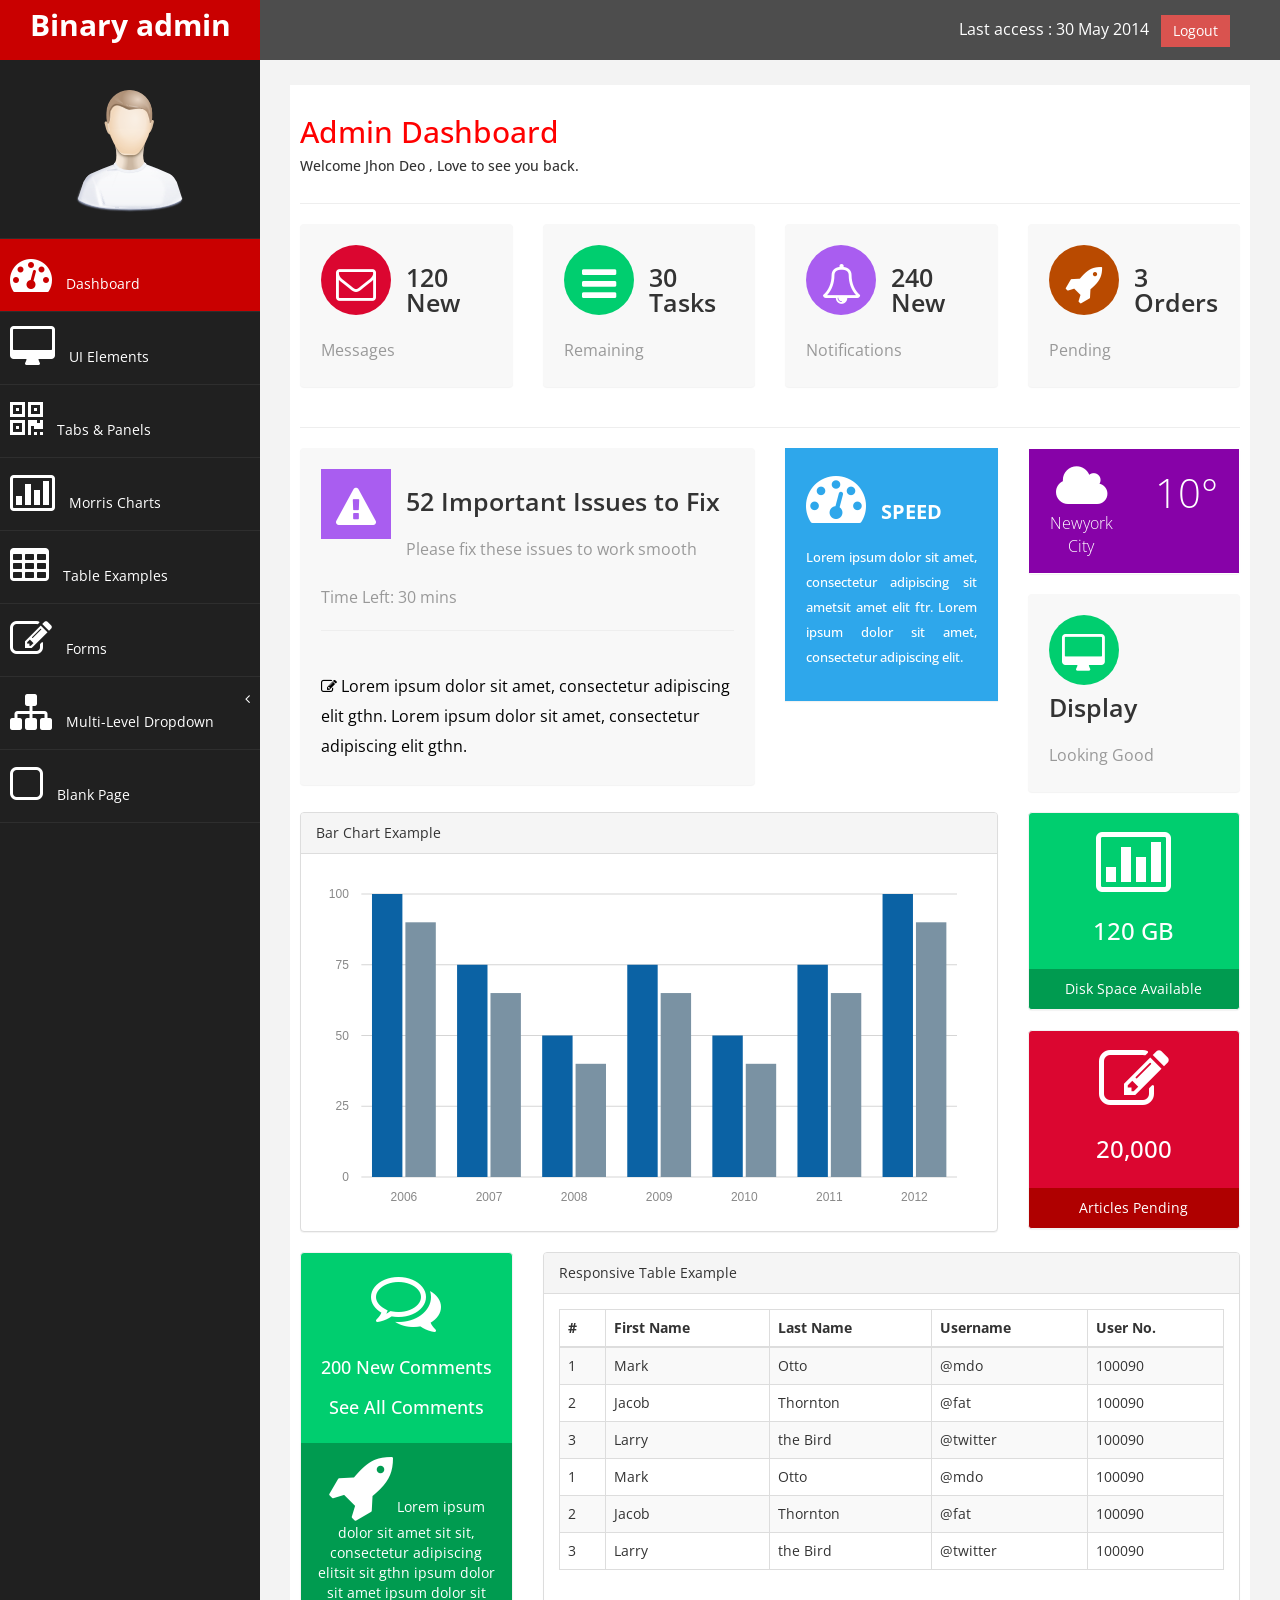
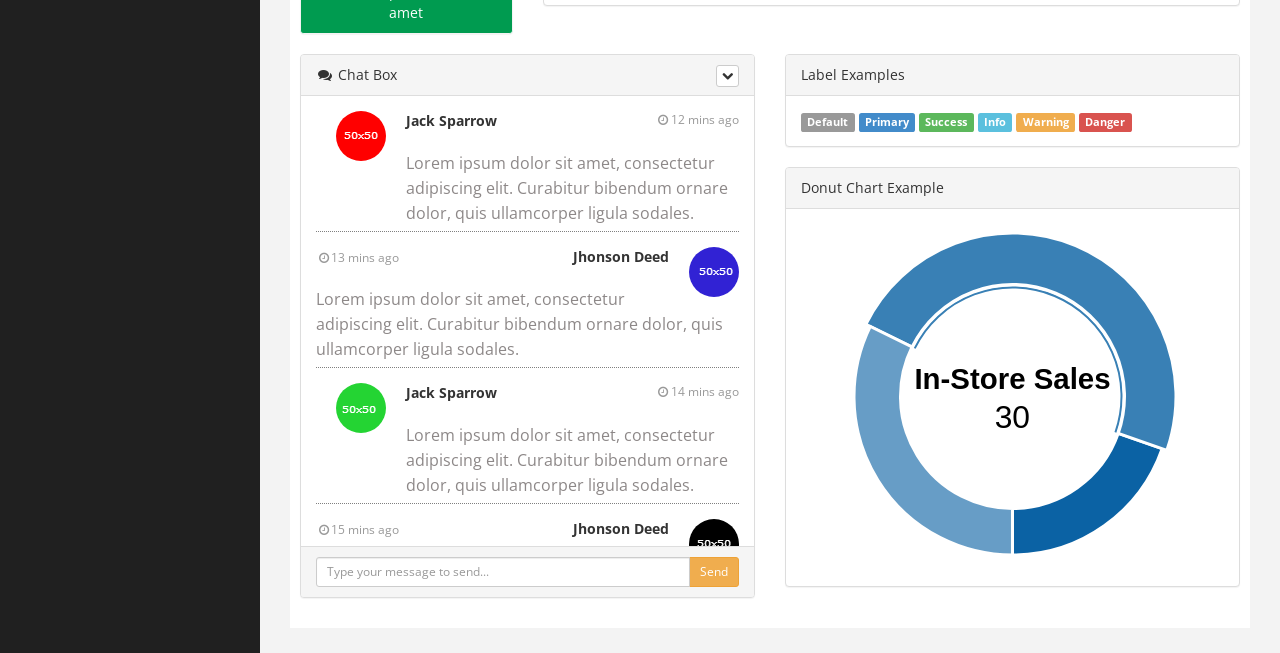
<file: ControleFinanceiroEAD/templante/index.html>
﻿<!DOCTYPE html>
<html xmlns="http://www.w3.org/1999/xhtml">
    <head>
        <meta charset="utf-8" />
        <meta name="viewport" content="width=device-width, initial-scale=1.0" />
        <title>Free Bootstrap Admin Template : Binary Admin</title>
        <!-- BOOTSTRAP STYLES-->
        <link href="assets/css/bootstrap.css" rel="stylesheet" />
        <!-- FONTAWESOME STYLES-->
        <link href="assets/css/font-awesome.css" rel="stylesheet" />
        <!-- MORRIS CHART STYLES-->
        <link href="assets/js/morris/morris-0.4.3.min.css" rel="stylesheet" />
        <!-- CUSTOM STYLES-->
        <link href="assets/css/custom.css" rel="stylesheet" />
        <!-- GOOGLE FONTS-->
        <link href='http://fonts.googleapis.com/css?family=Open+Sans' rel='stylesheet' type='text/css' />
    </head>
    <body>
        <div id="wrapper">
            <nav class="navbar navbar-default navbar-cls-top " role="navigation" style="margin-bottom: 0">
                <div class="navbar-header">
                    <button type="button" class="navbar-toggle" data-toggle="collapse" data-target=".sidebar-collapse">
                        <span class="sr-only">Toggle navigation</span>
                        <span class="icon-bar"></span>
                        <span class="icon-bar"></span>
                        <span class="icon-bar"></span>
                    </button>
                    <a class="navbar-brand" href="index.html">Binary admin</a> 
                </div>
                <div style="color: white;
                     padding: 15px 50px 5px 50px;
                     float: right;
                     font-size: 16px;"> Last access : 30 May 2014 &nbsp; <a href="#" class="btn btn-danger square-btn-adjust">Logout</a> </div>
            </nav>   
            <!-- /. NAV TOP  -->
            <nav class="navbar-default navbar-side" role="navigation">
                <div class="sidebar-collapse">
                    <ul class="nav" id="main-menu">
                        <li class="text-center">
                            <img src="assets/img/find_user.png" class="user-image img-responsive"/>
                        </li>


                        <li>
                            <a class="active-menu"  href="index.html"><i class="fa fa-dashboard fa-3x"></i> Dashboard</a>
                        </li>
                        <li>
                            <a  href="ui.html"><i class="fa fa-desktop fa-3x"></i> UI Elements</a>
                        </li>
                        <li>
                            <a  href="tab-panel.html"><i class="fa fa-qrcode fa-3x"></i> Tabs & Panels</a>
                        </li>
                        <li  >
                            <a   href="chart.html"><i class="fa fa-bar-chart-o fa-3x"></i> Morris Charts</a>
                        </li>	
                        <li  >
                            <a  href="table.html"><i class="fa fa-table fa-3x"></i> Table Examples</a>
                        </li>
                        <li  >
                            <a  href="form.html"><i class="fa fa-edit fa-3x"></i> Forms </a>
                        </li>				


                        <li>
                            <a href="#"><i class="fa fa-sitemap fa-3x"></i> Multi-Level Dropdown<span class="fa arrow"></span></a>
                            <ul class="nav nav-second-level">
                                <li>
                                    <a href="#">Second Level Link</a>
                                </li>
                                <li>
                                    <a href="#">Second Level Link</a>
                                </li>
                                <li>
                                    <a href="#">Second Level Link<span class="fa arrow"></span></a>
                                    <ul class="nav nav-third-level">
                                        <li>
                                            <a href="#">Third Level Link</a>
                                        </li>
                                        <li>
                                            <a href="#">Third Level Link</a>
                                        </li>
                                        <li>
                                            <a href="#">Third Level Link</a>
                                        </li>

                                    </ul>

                                </li>
                            </ul>
                        </li>  
                        <li  >
                            <a  href="blank.html"><i class="fa fa-square-o fa-3x"></i> Blank Page</a>
                        </li>	
                    </ul>

                </div>

            </nav>  
            <!-- /. NAV SIDE  -->
            <div id="page-wrapper" >
                <div id="page-inner">
                    <div class="row">
                        <div class="col-md-12">
                            <h2>Admin Dashboard</h2>   
                            <h5>Welcome Jhon Deo , Love to see you back. </h5>
                        </div>
                    </div>              
                    <!-- /. ROW  -->
                    <hr />
                    <div class="row">
                        <div class="col-md-3 col-sm-6 col-xs-6">           
                            <div class="panel panel-back noti-box">
                                <span class="icon-box bg-color-red set-icon">
                                    <i class="fa fa-envelope-o"></i>
                                </span>
                                <div class="text-box" >
                                    <p class="main-text">120 New</p>
                                    <p class="text-muted">Messages</p>
                                </div>
                            </div>
                        </div>
                        <div class="col-md-3 col-sm-6 col-xs-6">           
                            <div class="panel panel-back noti-box">
                                <span class="icon-box bg-color-green set-icon">
                                    <i class="fa fa-bars"></i>
                                </span>
                                <div class="text-box" >
                                    <p class="main-text">30 Tasks</p>
                                    <p class="text-muted">Remaining</p>
                                </div>
                            </div>
                        </div>
                        <div class="col-md-3 col-sm-6 col-xs-6">           
                            <div class="panel panel-back noti-box">
                                <span class="icon-box bg-color-blue set-icon">
                                    <i class="fa fa-bell-o"></i>
                                </span>
                                <div class="text-box" >
                                    <p class="main-text">240 New</p>
                                    <p class="text-muted">Notifications</p>
                                </div>
                            </div>
                        </div>
                        <div class="col-md-3 col-sm-6 col-xs-6">           
                            <div class="panel panel-back noti-box">
                                <span class="icon-box bg-color-brown set-icon">
                                    <i class="fa fa-rocket"></i>
                                </span>
                                <div class="text-box" >
                                    <p class="main-text">3 Orders</p>
                                    <p class="text-muted">Pending</p>
                                </div>
                            </div>
                        </div>
                    </div>
                    <!-- /. ROW  -->
                    <hr />                
                    <div class="row">
                        <div class="col-md-6 col-sm-12 col-xs-12">           
                            <div class="panel panel-back noti-box">
                                <span class="icon-box bg-color-blue">
                                    <i class="fa fa-warning"></i>
                                </span>
                                <div class="text-box" >
                                    <p class="main-text">52 Important Issues to Fix </p>
                                    <p class="text-muted">Please fix these issues to work smooth</p>
                                    <p class="text-muted">Time Left: 30 mins</p>
                                    <hr />
                                    <p class="text-muted">
                                        <span class="text-muted color-bottom-txt"><i class="fa fa-edit"></i>
                                            Lorem ipsum dolor sit amet, consectetur adipiscing elit gthn. 
                                            Lorem ipsum dolor sit amet, consectetur adipiscing elit gthn. 
                                        </span>
                                    </p>
                                </div>
                            </div>
                        </div>


                        <div class="col-md-3 col-sm-12 col-xs-12">
                            <div class="panel back-dash">
                                <i class="fa fa-dashboard fa-3x"></i><strong> &nbsp; SPEED</strong>
                                <p class="text-muted">Lorem ipsum dolor sit amet, consectetur adipiscing sit ametsit amet elit ftr. Lorem ipsum dolor sit amet, consectetur adipiscing elit. </p>
                            </div>

                        </div>
                        <div class="col-md-3 col-sm-12 col-xs-12 ">
                            <div class="panel ">
                                <div class="main-temp-back">
                                    <div class="panel-body">
                                        <div class="row">
                                            <div class="col-xs-6"> <i class="fa fa-cloud fa-3x"></i> Newyork City </div>
                                            <div class="col-xs-6">
                                                <div class="text-temp"> 10° </div>
                                            </div>
                                        </div>
                                    </div>
                                </div>

                            </div>
                            <div class="panel panel-back noti-box">
                                <span class="icon-box bg-color-green set-icon">
                                    <i class="fa fa-desktop"></i>
                                </span>
                                <div class="text-box" >
                                    <p class="main-text">Display</p>
                                    <p class="text-muted">Looking Good</p>
                                </div>
                            </div>

                        </div>

                    </div>
                    <!-- /. ROW  -->
                    <div class="row"> 


                        <div class="col-md-9 col-sm-12 col-xs-12">                     
                            <div class="panel panel-default">
                                <div class="panel-heading">
                                    Bar Chart Example
                                </div>
                                <div class="panel-body">
                                    <div id="morris-bar-chart"></div>
                                </div>
                            </div>            
                        </div>
                        <div class="col-md-3 col-sm-12 col-xs-12">                       
                            <div class="panel panel-primary text-center no-boder bg-color-green">
                                <div class="panel-body">
                                    <i class="fa fa-bar-chart-o fa-5x"></i>
                                    <h3>120 GB </h3>
                                </div>
                                <div class="panel-footer back-footer-green">
                                    Disk Space Available

                                </div>
                            </div>
                            <div class="panel panel-primary text-center no-boder bg-color-red">
                                <div class="panel-body">
                                    <i class="fa fa-edit fa-5x"></i>
                                    <h3>20,000 </h3>
                                </div>
                                <div class="panel-footer back-footer-red">
                                    Articles Pending

                                </div>
                            </div>                         
                        </div>

                    </div>
                    <!-- /. ROW  -->
                    <div class="row" >
                        <div class="col-md-3 col-sm-12 col-xs-12">
                            <div class="panel panel-primary text-center no-boder bg-color-green">
                                <div class="panel-body">
                                    <i class="fa fa-comments-o fa-5x"></i>
                                    <h4>200 New Comments </h4>
                                    <h4>See All Comments  </h4>
                                </div>
                                <div class="panel-footer back-footer-green">
                                    <i class="fa fa-rocket fa-5x"></i>
                                    Lorem ipsum dolor sit amet sit sit, consectetur adipiscing elitsit sit gthn ipsum dolor sit amet ipsum dolor sit amet

                                </div>
                            </div>
                        </div>
                        <div class="col-md-9 col-sm-12 col-xs-12">

                            <div class="panel panel-default">
                                <div class="panel-heading">
                                    Responsive Table Example
                                </div>
                                <div class="panel-body">
                                    <div class="table-responsive">
                                        <table class="table table-striped table-bordered table-hover">
                                            <thead>
                                                <tr>
                                                    <th>#</th>
                                                    <th>First Name</th>
                                                    <th>Last Name</th>
                                                    <th>Username</th>
                                                    <th>User No.</th>
                                                </tr>
                                            </thead>
                                            <tbody>
                                                <tr>
                                                    <td>1</td>
                                                    <td>Mark</td>
                                                    <td>Otto</td>
                                                    <td>@mdo</td>
                                                    <td>100090</td>
                                                </tr>
                                                <tr>
                                                    <td>2</td>
                                                    <td>Jacob</td>
                                                    <td>Thornton</td>
                                                    <td>@fat</td>
                                                    <td>100090</td>
                                                </tr>
                                                <tr>
                                                    <td>3</td>
                                                    <td>Larry</td>
                                                    <td>the Bird</td>
                                                    <td>@twitter</td>
                                                    <td>100090</td>
                                                </tr>
                                                <tr>
                                                    <td>1</td>
                                                    <td>Mark</td>
                                                    <td>Otto</td>
                                                    <td>@mdo</td>
                                                    <td>100090</td>
                                                </tr>
                                                <tr>
                                                    <td>2</td>
                                                    <td>Jacob</td>
                                                    <td>Thornton</td>
                                                    <td>@fat</td>
                                                    <td>100090</td>
                                                </tr>
                                                <tr>
                                                    <td>3</td>
                                                    <td>Larry</td>
                                                    <td>the Bird</td>
                                                    <td>@twitter</td>
                                                    <td>100090</td>
                                                </tr>

                                            </tbody>
                                        </table>
                                    </div>
                                </div>
                            </div>

                        </div>
                    </div>
                    <!-- /. ROW  -->
                    <div class="row">
                        <div class="col-md-6 col-sm-12 col-xs-12">

                            <div class="chat-panel panel panel-default chat-boder chat-panel-head" >
                                <div class="panel-heading">
                                    <i class="fa fa-comments fa-fw"></i>
                                    Chat Box
                                    <div class="btn-group pull-right">
                                        <button type="button" class="btn btn-default btn-xs dropdown-toggle" data-toggle="dropdown">
                                            <i class="fa fa-chevron-down"></i>
                                        </button>
                                        <ul class="dropdown-menu slidedown">
                                            <li>
                                                <a href="#">
                                                    <i class="fa fa-refresh fa-fw"></i>Refresh
                                                </a>
                                            </li>
                                            <li>
                                                <a href="#">
                                                    <i class="fa fa-check-circle fa-fw"></i>Available
                                                </a>
                                            </li>
                                            <li>
                                                <a href="#">
                                                    <i class="fa fa-times fa-fw"></i>Busy
                                                </a>
                                            </li>
                                            <li>
                                                <a href="#">
                                                    <i class="fa fa-clock-o fa-fw"></i>Away
                                                </a>
                                            </li>
                                            <li class="divider"></li>
                                            <li>
                                                <a href="#">
                                                    <i class="fa fa-sign-out fa-fw"></i>Sign Out
                                                </a>
                                            </li>
                                        </ul>
                                    </div>
                                </div>

                                <div class="panel-body">
                                    <ul class="chat-box">
                                        <li class="left clearfix">
                                            <span class="chat-img pull-left">
                                                <img src="assets/img/1.png" alt="User" class="img-circle" />
                                            </span>
                                            <div class="chat-body">                                        
                                                <strong >Jack Sparrow</strong>
                                                <small class="pull-right text-muted">
                                                    <i class="fa fa-clock-o fa-fw"></i>12 mins ago
                                                </small>                                      
                                                <p>
                                                    Lorem ipsum dolor sit amet, consectetur adipiscing elit. Curabitur bibendum ornare dolor, quis ullamcorper ligula sodales.
                                                </p>
                                            </div>
                                        </li>
                                        <li class="right clearfix">
                                            <span class="chat-img pull-right">

                                                <img src="assets/img/2.png" alt="User" class="img-circle" />
                                            </span>
                                            <div class="chat-body clearfix">

                                                <small class=" text-muted">
                                                    <i class="fa fa-clock-o fa-fw"></i>13 mins ago</small>
                                                <strong class="pull-right">Jhonson Deed</strong>

                                                <p>
                                                    Lorem ipsum dolor sit amet, consectetur adipiscing elit. Curabitur bibendum ornare dolor, quis ullamcorper ligula sodales.
                                                </p>
                                            </div>
                                        </li>
                                        <li class="left clearfix">
                                            <span class="chat-img pull-left">
                                                <img src="assets/img/3.png" alt="User" class="img-circle" />
                                            </span>
                                            <div class="chat-body clearfix">

                                                <strong >Jack Sparrow</strong>
                                                <small class="pull-right text-muted">
                                                    <i class="fa fa-clock-o fa-fw"></i>14 mins ago</small>

                                                <p>
                                                    Lorem ipsum dolor sit amet, consectetur adipiscing elit. Curabitur bibendum ornare dolor, quis ullamcorper ligula sodales.
                                                </p>
                                            </div>
                                        </li>
                                        <li class="right clearfix">
                                            <span class="chat-img pull-right">
                                                <img src="assets/img/4.png" alt="User" class="img-circle" />
                                            </span>
                                            <div class="chat-body clearfix">

                                                <small class=" text-muted">
                                                    <i class="fa fa-clock-o fa-fw"></i>15 mins ago</small>
                                                <strong class="pull-right">Jhonson Deed</strong>

                                                <p>
                                                    Lorem ipsum dolor sit amet, consectetur adipiscing elit. Curabitur bibendum ornare dolor, quis ullamcorper ligula sodales.
                                                </p>
                                            </div>
                                        </li>
                                        <li class="left clearfix">
                                            <span class="chat-img pull-left">
                                                <img src="assets/img/1.png" alt="User" class="img-circle" />
                                            </span>
                                            <div class="chat-body">                                        
                                                <strong >Jack Sparrow</strong>
                                                <small class="pull-right text-muted">
                                                    <i class="fa fa-clock-o fa-fw"></i>12 mins ago
                                                </small>                                      
                                                <p>
                                                    Lorem ipsum dolor sit amet, consectetur adipiscing elit. Curabitur bibendum ornare dolor, quis ullamcorper ligula sodales.
                                                </p>
                                            </div>
                                        </li>
                                        <li class="right clearfix">
                                            <span class="chat-img pull-right">
                                                <img src="assets/img/2.png" alt="User" class="img-circle" />
                                            </span>
                                            <div class="chat-body clearfix">

                                                <small class=" text-muted">
                                                    <i class="fa fa-clock-o fa-fw"></i>13 mins ago</small>
                                                <strong class="pull-right">Jhonson Deed</strong>

                                                <p>
                                                    Lorem ipsum dolor sit amet, consectetur adipiscing elit. Curabitur bibendum ornare dolor, quis ullamcorper ligula sodales.
                                                </p>
                                            </div>
                                        </li>
                                    </ul>
                                </div>

                                <div class="panel-footer">
                                    <div class="input-group">
                                        <input id="btn-input" type="text" class="form-control input-sm" placeholder="Type your message to send..." />
                                        <span class="input-group-btn">
                                            <button class="btn btn-warning btn-sm" id="btn-chat">
                                                Send
                                            </button>
                                        </span>
                                    </div>
                                </div>

                            </div>

                        </div>
                        <div class="col-md-6 col-sm-12 col-xs-12">
                            <div class="panel panel-default">
                                <div class="panel-heading">
                                    Label Examples
                                </div>
                                <div class="panel-body">
                                    <span class="label label-default">Default</span>
                                    <span class="label label-primary">Primary</span>
                                    <span class="label label-success">Success</span>
                                    <span class="label label-info">Info</span>
                                    <span class="label label-warning">Warning</span>
                                    <span class="label label-danger">Danger</span>
                                </div>
                            </div>

                            <div class="panel panel-default">
                                <div class="panel-heading">
                                    Donut Chart Example
                                </div>
                                <div class="panel-body">
                                    <div id="morris-donut-chart"></div>
                                </div>
                            </div>

                        </div>
                    </div>     
                    <!-- /. ROW  -->           
                </div>
                <!-- /. PAGE INNER  -->
            </div>
            <!-- /. PAGE WRAPPER  -->
        </div>
        <!-- /. WRAPPER  -->
        <!-- SCRIPTS -AT THE BOTOM TO REDUCE THE LOAD TIME-->
        <!-- JQUERY SCRIPTS -->
        <script src="assets/js/jquery-1.10.2.js"></script>
        <!-- BOOTSTRAP SCRIPTS -->
        <script src="assets/js/bootstrap.min.js"></script>
        <!-- METISMENU SCRIPTS -->
        <script src="assets/js/jquery.metisMenu.js"></script>
        <!-- MORRIS CHART SCRIPTS -->
        <script src="assets/js/morris/raphael-2.1.0.min.js"></script>
        <script src="assets/js/morris/morris.js"></script>
        <!-- CUSTOM SCRIPTS -->
        <script src="assets/js/custom.js"></script>


    </body>
</html>
</file>
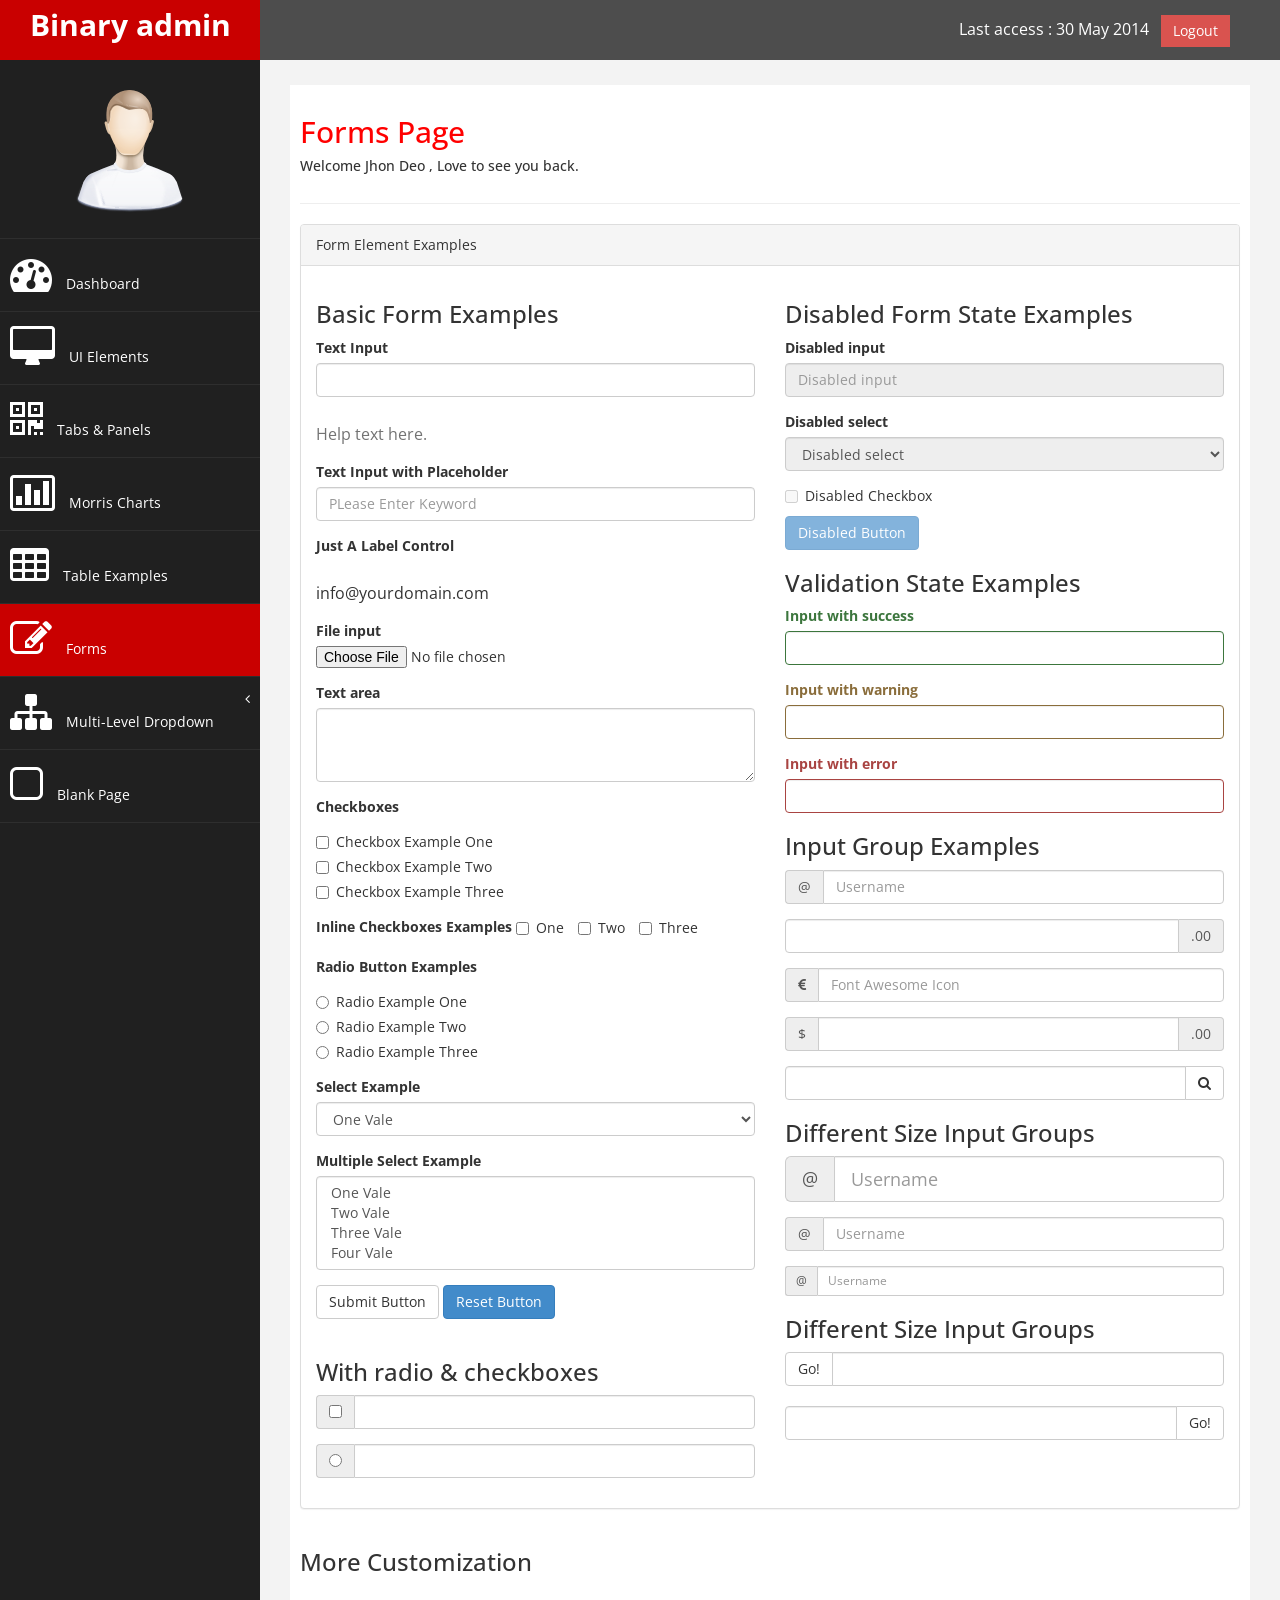
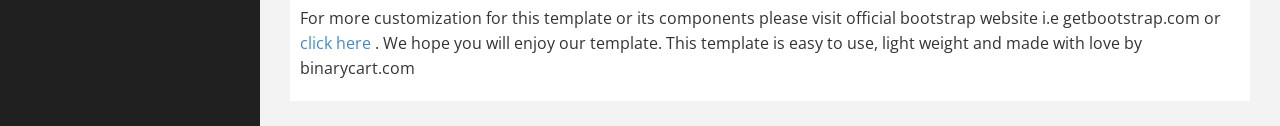
<file: ControleFinanceiroEAD/templante/form.html>
﻿<!DOCTYPE html>
<html xmlns="http://www.w3.org/1999/xhtml">
<head>
      <meta charset="utf-8" />
    <meta name="viewport" content="width=device-width, initial-scale=1.0" />
    <title>Free Bootstrap Admin Template : Binary Admin</title>
	<!-- BOOTSTRAP STYLES-->
    <link href="assets/css/bootstrap.css" rel="stylesheet" />
     <!-- FONTAWESOME STYLES-->
    <link href="assets/css/font-awesome.css" rel="stylesheet" />
        <!-- CUSTOM STYLES-->
    <link href="assets/css/custom.css" rel="stylesheet" />
     <!-- GOOGLE FONTS-->
   <link href='http://fonts.googleapis.com/css?family=Open+Sans' rel='stylesheet' type='text/css' />
</head>
<body>
    <div id="wrapper">
        <nav class="navbar navbar-default navbar-cls-top " role="navigation" style="margin-bottom: 0">
            <div class="navbar-header">
                <button type="button" class="navbar-toggle" data-toggle="collapse" data-target=".sidebar-collapse">
                    <span class="sr-only">Toggle navigation</span>
                    <span class="icon-bar"></span>
                    <span class="icon-bar"></span>
                    <span class="icon-bar"></span>
                </button>
                <a class="navbar-brand" href="index.html">Binary admin</a> 
            </div>
  <div style="color: white;
padding: 15px 50px 5px 50px;
float: right;
font-size: 16px;"> Last access : 30 May 2014 &nbsp; <a href="#" class="btn btn-danger square-btn-adjust">Logout</a> </div>
        </nav>   
           <!-- /. NAV TOP  -->
                <nav class="navbar-default navbar-side" role="navigation">
            <div class="sidebar-collapse">
                <ul class="nav" id="main-menu">
				<li class="text-center">
                    <img src="assets/img/find_user.png" class="user-image img-responsive"/>
					</li>
				
					
                    <li>
                        <a  href="index.html"><i class="fa fa-dashboard fa-3x"></i> Dashboard</a>
                    </li>
                      <li>
                        <a  href="ui.html"><i class="fa fa-desktop fa-3x"></i> UI Elements</a>
                    </li>
                    <li>
                        <a  href="tab-panel.html"><i class="fa fa-qrcode fa-3x"></i> Tabs & Panels</a>
                    </li>
						   <li  >
                        <a  href="chart.html"><i class="fa fa-bar-chart-o fa-3x"></i> Morris Charts</a>
                    </li>	
                      <li  >
                        <a  href="table.html"><i class="fa fa-table fa-3x"></i> Table Examples</a>
                    </li>
                    <li  >
                        <a class="active-menu"  href="form.html"><i class="fa fa-edit fa-3x"></i> Forms </a>
                    </li>				
					
					                   
                    <li>
                        <a href="#"><i class="fa fa-sitemap fa-3x"></i> Multi-Level Dropdown<span class="fa arrow"></span></a>
                        <ul class="nav nav-second-level">
                            <li>
                                <a href="#">Second Level Link</a>
                            </li>
                            <li>
                                <a href="#">Second Level Link</a>
                            </li>
                            <li>
                                <a href="#">Second Level Link<span class="fa arrow"></span></a>
                                <ul class="nav nav-third-level">
                                    <li>
                                        <a href="#">Third Level Link</a>
                                    </li>
                                    <li>
                                        <a href="#">Third Level Link</a>
                                    </li>
                                    <li>
                                        <a href="#">Third Level Link</a>
                                    </li>

                                </ul>
                               
                            </li>
                        </ul>
                      </li>  
                  <li  >
                        <a   href="blank.html"><i class="fa fa-square-o fa-3x"></i> Blank Page</a>
                    </li>	
                </ul>
               
            </div>
            
        </nav>  
        <!-- /. NAV SIDE  -->
        <div id="page-wrapper" >
            <div id="page-inner">
                <div class="row">
                    <div class="col-md-12">
                     <h2>Forms Page</h2>   
                        <h5>Welcome Jhon Deo , Love to see you back. </h5>
                       
                    </div>
                </div>
                 <!-- /. ROW  -->
                 <hr />
               <div class="row">
                <div class="col-md-12">
                    <!-- Form Elements -->
                    <div class="panel panel-default">
                        <div class="panel-heading">
                            Form Element Examples
                        </div>
                        <div class="panel-body">
                            <div class="row">
                                <div class="col-md-6">
                                    <h3>Basic Form Examples</h3>
                                    <form role="form">
                                        <div class="form-group">
                                            <label>Text Input</label>
                                            <input class="form-control" />
                                            <p class="help-block">Help text here.</p>
                                        </div>
                                        <div class="form-group">
                                            <label>Text Input with Placeholder</label>
                                            <input class="form-control" placeholder="PLease Enter Keyword" />
                                        </div>
                                        <div class="form-group">
                                            <label>Just A Label Control</label>
                                            <p class="form-control-static">info@yourdomain.com</p>
                                        </div>
                                        <div class="form-group">
                                            <label>File input</label>
                                            <input type="file" />
                                        </div>
                                        <div class="form-group">
                                            <label>Text area</label>
                                            <textarea class="form-control" rows="3"></textarea>
                                        </div>
                                        <div class="form-group">
                                            <label>Checkboxes</label>
                                            <div class="checkbox">
                                                <label>
                                                    <input type="checkbox" value="" />Checkbox Example One
                                                </label>
                                            </div>
                                            <div class="checkbox">
                                                <label>
                                                    <input type="checkbox" value=""/>Checkbox Example Two
                                                </label>
                                            </div>
                                            <div class="checkbox">
                                                <label>
                                                    <input type="checkbox" value=""/>Checkbox Example Three
                                                </label>
                                            </div>
                                        </div>
                                        <div class="form-group">
                                            <label>Inline Checkboxes Examples</label>
                                            <label class="checkbox-inline">
                                                <input type="checkbox"/> One
                                            </label>
                                            <label class="checkbox-inline">
                                                <input type="checkbox"/> Two
                                            </label>
                                            <label class="checkbox-inline">
                                                <input type="checkbox"/> Three
                                            </label>
                                        </div>
                                        <div class="form-group">
                                            <label>Radio Button Examples</label>
                                            <div class="radio">
                                                <label>
                                                    <input type="radio" name="optionsRadios" id="optionsRadios1" value="option1" />Radio Example One
                                                </label>
                                            </div>
                                            <div class="radio">
                                                <label>
                                                    <input type="radio" name="optionsRadios" id="optionsRadios2" value="option2"/>Radio Example Two
                                                </label>
                                            </div>
                                            <div class="radio">
                                                <label>
                                                    <input type="radio" name="optionsRadios" id="optionsRadios3" value="option3"/>Radio Example Three
                                                </label>
                                            </div>
                                        </div>
                                        
                                        <div class="form-group">
                                            <label>Select Example</label>
                                            <select class="form-control">
                                                <option>One Vale</option>
                                                <option>Two Vale</option>
                                                <option>Three Vale</option>
                                                <option>Four Vale</option>
                                            </select>
                                        </div>
                                        <div class="form-group">
                                            <label>Multiple Select Example</label>
                                            <select multiple class="form-control">
                                                <option>One Vale</option>
                                                <option>Two Vale</option>
                                                <option>Three Vale</option>
                                                <option>Four Vale</option>
                                            </select>
                                        </div>
                                        <button type="submit" class="btn btn-default">Submit Button</button>
                                        <button type="reset" class="btn btn-primary">Reset Button</button>

                                    </form>
                                    <br />
                                      <h3>With radio & checkboxes</h3>
                                    <form>

    <div class="form-group input-group">
      <span class="input-group-addon">
        <input type="checkbox" />
      </span>
      <input type="text" class="form-control" />
    </div>
                                         <div class="form-group input-group">
      <span class="input-group-addon">
        <input type="radio" />
      </span>
      <input type="text" class="form-control" />
    </div>
                                    </form>

                                 
    </div>
                                
                                <div class="col-md-6">
                                    <h3>Disabled Form State Examples</h3>
                                    <form role="form">
                                        <fieldset disabled="disabled">
                                            <div class="form-group">
                                                <label for="disabledSelect">Disabled input</label>
                                                <input class="form-control" id="disabledInput" type="text" placeholder="Disabled input" disabled />
                                            </div>
                                            <div class="form-group">
                                                <label for="disabledSelect">Disabled select </label>
                                                <select id="disabledSelect" class="form-control">
                                                    <option>Disabled select</option>
                                                </select>
                                            </div>
                                            <div class="checkbox">
                                                <label>
                                                    <input type="checkbox" />Disabled Checkbox
                                                </label>
                                            </div>
                                            <button type="submit" class="btn btn-primary">Disabled Button</button>
                                        </fieldset>
                                    </form>
                                    <h3>Validation State Examples</h3>
                                    <form role="form">
                                        <div class="form-group has-success">
                                            <label class="control-label" for="inputSuccess">Input with success</label>
                                            <input type="text" class="form-control" id="inputSuccess">
                                        </div>
                                        <div class="form-group has-warning">
                                            <label class="control-label" for="inputWarning">Input with warning</label>
                                            <input type="text" class="form-control" id="inputWarning">
                                        </div>
                                        <div class="form-group has-error">
                                            <label class="control-label" for="inputError">Input with error</label>
                                            <input type="text" class="form-control" id="inputError">
                                        </div>
                                    </form>
                                    <h3>Input Group Examples</h3>
                                    <form role="form">
                                        <div class="form-group input-group">
                                            <span class="input-group-addon">@</span>
                                            <input type="text" class="form-control" placeholder="Username">
                                        </div>
                                        <div class="form-group input-group">
                                            <input type="text" class="form-control">
                                            <span class="input-group-addon">.00</span>
                                        </div>
                                        <div class="form-group input-group">
                                            <span class="input-group-addon"><i class="fa fa-eur"></i>
                                            </span>
                                            <input type="text" class="form-control" placeholder="Font Awesome Icon">
                                        </div>
                                        <div class="form-group input-group">
                                            <span class="input-group-addon">$</span>
                                            <input type="text" class="form-control">
                                            <span class="input-group-addon">.00</span>
                                        </div>
                                        <div class="form-group input-group">
                                            <input type="text" class="form-control">
                                            <span class="input-group-btn">
                                                <button class="btn btn-default" type="button"><i class="fa fa-search"></i>
                                                </button>
                                            </span>
                                        </div>
                                    </form>
                                    <h3>Different Size Input Groups</h3>
                                     <form role="form">
  <div class=" form-group input-group input-group-lg">
  <span class="input-group-addon">@</span>
  <input type="text" class="form-control" placeholder="Username" />
</div>

<div class="form-group input-group">
  <span class="input-group-addon">@</span>
  <input type="text" class="form-control" placeholder="Username" />
</div>

<div class="form-group input-group input-group-sm">
  <span class="input-group-addon">@</span>
  <input type="text" class="form-control" placeholder="Username" />
</div>
                                         
                                     </form>
                                    <h3>Different Size Input Groups</h3>
                                     <form role="form">
                                  <div class="input-group">
      <span class="form-group input-group-btn">
        <button class="btn btn-default" type="button">Go!</button>
      </span>
      <input type="text" class="form-control" />
    </div>
<br />
                                           <div class="input-group">
     
      <input type="text" class="form-control" />
                                                <span class="form-group input-group-btn">
        <button class="btn btn-default" type="button">Go!</button>
      </span>
    </div>
                                         </form>
                                </div>
                            </div>
                        </div>
                    </div>
                     <!-- End Form Elements -->
                </div>
            </div>
                <!-- /. ROW  -->
                <div class="row">
                    <div class="col-md-12">
                        <h3>More Customization</h3>
                         <p>
                        For more customization for this template or its components please visit official bootstrap website i.e getbootstrap.com or <a href="http://getbootstrap.com/components/" target="_blank">click here</a> . We hope you will enjoy our template. This template is easy to use, light weight and made with love by binarycart.com 
                        </p>
                    </div>
                </div>
                <!-- /. ROW  -->
    </div>
             <!-- /. PAGE INNER  -->
            </div>
         <!-- /. PAGE WRAPPER  -->
        </div>
     <!-- /. WRAPPER  -->
    <!-- SCRIPTS -AT THE BOTOM TO REDUCE THE LOAD TIME-->
    <!-- JQUERY SCRIPTS -->
    <script src="assets/js/jquery-1.10.2.js"></script>
      <!-- BOOTSTRAP SCRIPTS -->
    <script src="assets/js/bootstrap.min.js"></script>
    <!-- METISMENU SCRIPTS -->
    <script src="assets/js/jquery.metisMenu.js"></script>
      <!-- CUSTOM SCRIPTS -->
    <script src="assets/js/custom.js"></script>
    
   
</body>
</html>
</file>
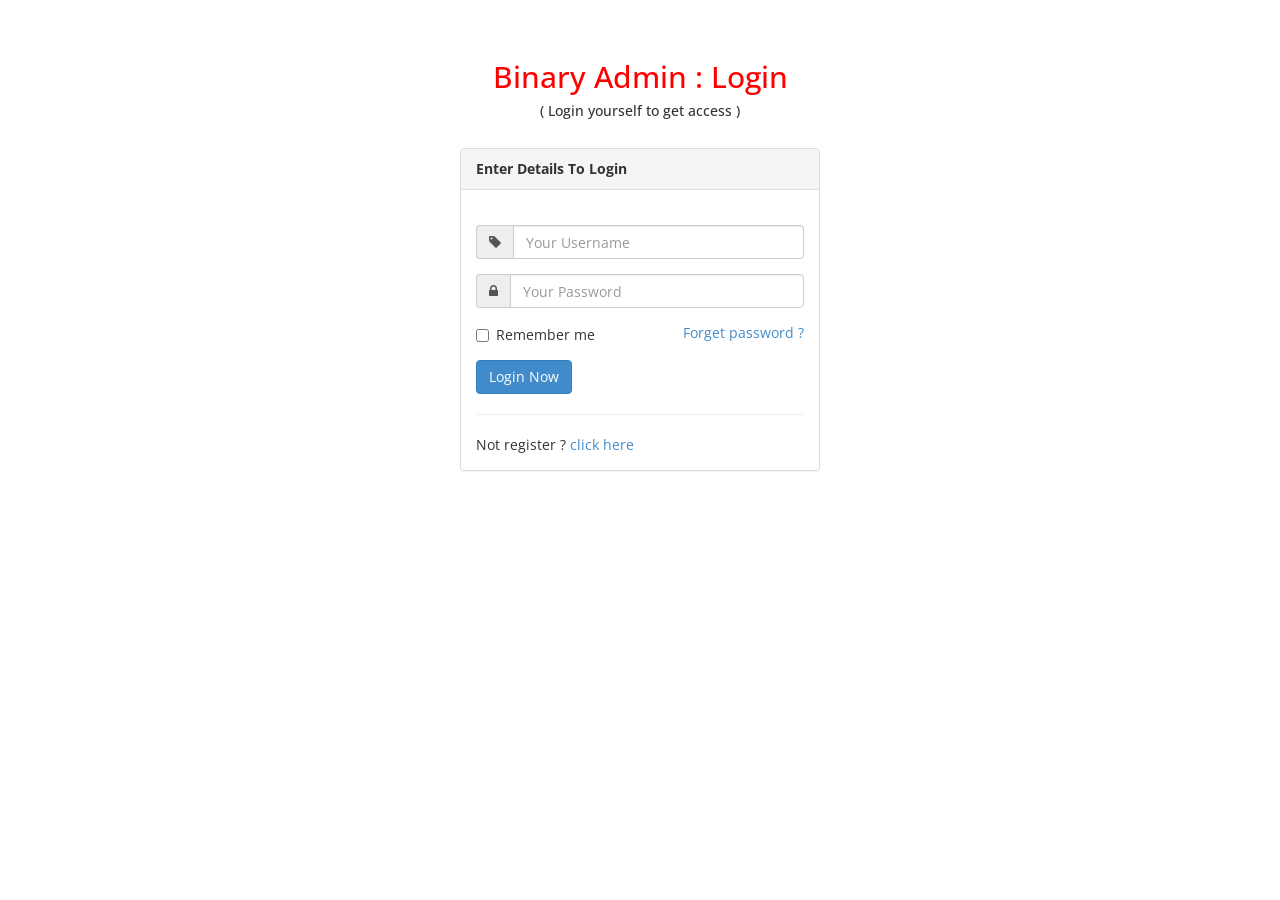
<file: ControleFinanceiroEAD/templante/login.html>
﻿<!DOCTYPE html>
<html xmlns="http://www.w3.org/1999/xhtml">
<head>
    <meta charset="utf-8" />
    <meta name="viewport" content="width=device-width, initial-scale=1.0" />
    <title>Free Bootstrap Admin Template : Binary Admin</title>
	<!-- BOOTSTRAP STYLES-->
    <link href="assets/css/bootstrap.css" rel="stylesheet" />
     <!-- FONTAWESOME STYLES-->
    <link href="assets/css/font-awesome.css" rel="stylesheet" />
        <!-- CUSTOM STYLES-->
    <link href="assets/css/custom.css" rel="stylesheet" />
     <!-- GOOGLE FONTS-->
   <link href='http://fonts.googleapis.com/css?family=Open+Sans' rel='stylesheet' type='text/css' />

</head>
<body>
    <div class="container">
        <div class="row text-center ">
            <div class="col-md-12">
                <br /><br />
                <h2> Binary Admin : Login</h2>
               
                <h5>( Login yourself to get access )</h5>
                 <br />
            </div>
        </div>
         <div class="row ">
               
                  <div class="col-md-4 col-md-offset-4 col-sm-6 col-sm-offset-3 col-xs-10 col-xs-offset-1">
                        <div class="panel panel-default">
                            <div class="panel-heading">
                        <strong>   Enter Details To Login </strong>  
                            </div>
                            <div class="panel-body">
                                <form role="form">
                                       <br />
                                     <div class="form-group input-group">
                                            <span class="input-group-addon"><i class="fa fa-tag"  ></i></span>
                                            <input type="text" class="form-control" placeholder="Your Username " />
                                        </div>
                                                                              <div class="form-group input-group">
                                            <span class="input-group-addon"><i class="fa fa-lock"  ></i></span>
                                            <input type="password" class="form-control"  placeholder="Your Password" />
                                        </div>
                                    <div class="form-group">
                                            <label class="checkbox-inline">
                                                <input type="checkbox" /> Remember me
                                            </label>
                                            <span class="pull-right">
                                                   <a href="#" >Forget password ? </a> 
                                            </span>
                                        </div>
                                     
                                     <a href="index.html" class="btn btn-primary ">Login Now</a>
                                    <hr />
                                    Not register ? <a href="registeration.html" >click here </a> 
                                    </form>
                            </div>
                           
                        </div>
                    </div>
                
                
        </div>
    </div>


     <!-- SCRIPTS -AT THE BOTOM TO REDUCE THE LOAD TIME-->
    <!-- JQUERY SCRIPTS -->
    <script src="assets/js/jquery-1.10.2.js"></script>
      <!-- BOOTSTRAP SCRIPTS -->
    <script src="assets/js/bootstrap.min.js"></script>
    <!-- METISMENU SCRIPTS -->
    <script src="assets/js/jquery.metisMenu.js"></script>
      <!-- CUSTOM SCRIPTS -->
    <script src="assets/js/custom.js"></script>
   
</body>
</html>
</file>
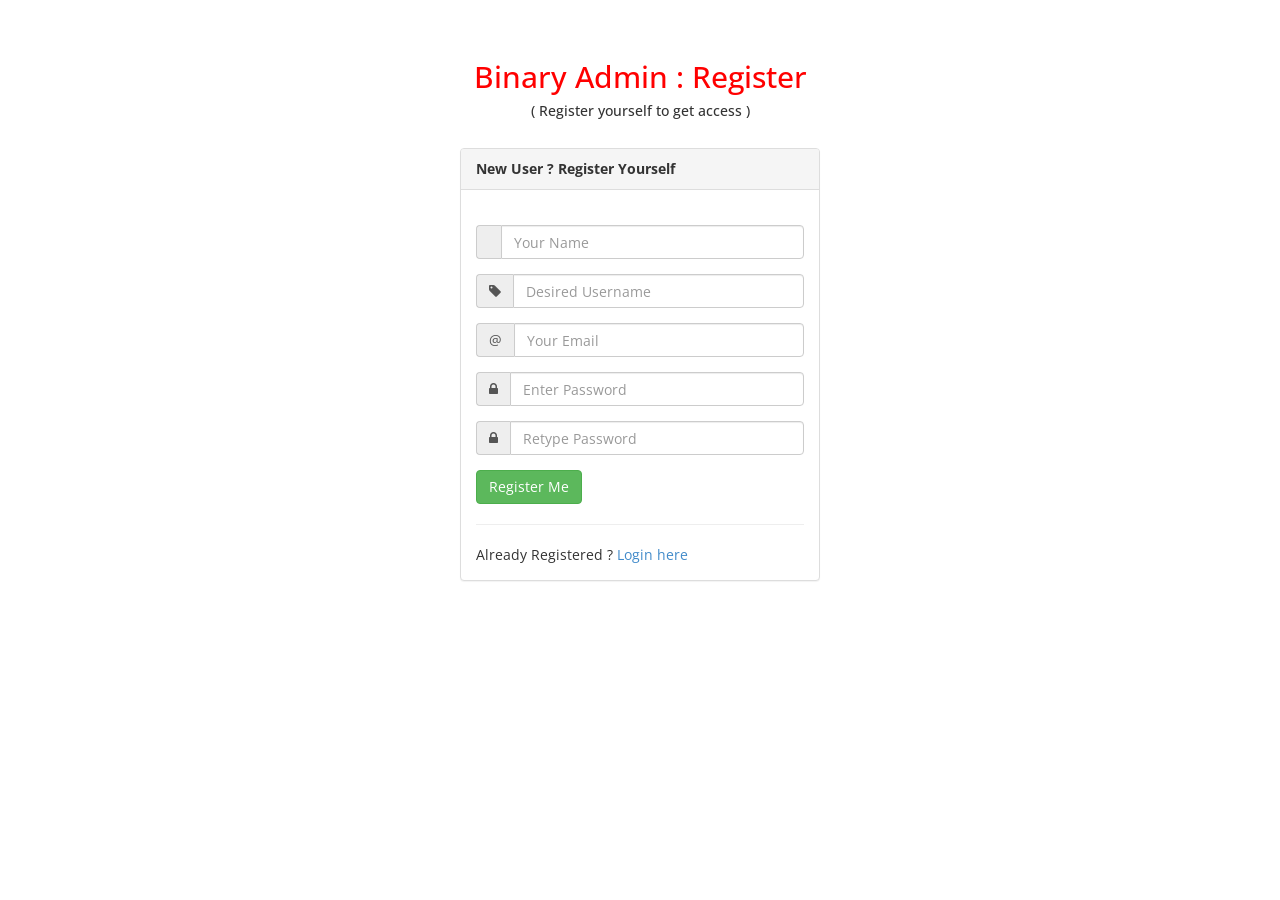
<file: ControleFinanceiroEAD/templante/registeration.html>
﻿<!DOCTYPE html>
<html xmlns="http://www.w3.org/1999/xhtml">
<head>
    <meta charset="utf-8" />
    <meta name="viewport" content="width=device-width, initial-scale=1.0" />
    <title>Free Bootstrap Admin Template : Binary Admin</title>
	<!-- BOOTSTRAP STYLES-->
    <link href="assets/css/bootstrap.css" rel="stylesheet" />
     <!-- FONTAWESOME STYLES-->
    <link href="assets/css/font-awesome.css" rel="stylesheet" />
        <!-- CUSTOM STYLES-->
    <link href="assets/css/custom.css" rel="stylesheet" />
     <!-- GOOGLE FONTS-->
   <link href='http://fonts.googleapis.com/css?family=Open+Sans' rel='stylesheet' type='text/css' />

</head>
<body>
    <div class="container">
        <div class="row text-center  ">
            <div class="col-md-12">
                <br /><br />
                <h2> Binary Admin : Register</h2>
               
                <h5>( Register yourself to get access )</h5>
                 <br />
            </div>
        </div>
         <div class="row">
               
                <div class="col-md-4 col-md-offset-4 col-sm-6 col-sm-offset-3 col-xs-10 col-xs-offset-1">
                        <div class="panel panel-default">
                            <div class="panel-heading">
                        <strong>  New User ? Register Yourself </strong>  
                            </div>
                            <div class="panel-body">
                                <form role="form">
<br/>
                                        <div class="form-group input-group">
                                            <span class="input-group-addon"><i class="fa fa-circle-o-notch"  ></i></span>
                                            <input type="text" class="form-control" placeholder="Your Name" />
                                        </div>
                                     <div class="form-group input-group">
                                            <span class="input-group-addon"><i class="fa fa-tag"  ></i></span>
                                            <input type="text" class="form-control" placeholder="Desired Username" />
                                        </div>
                                         <div class="form-group input-group">
                                            <span class="input-group-addon">@</span>
                                            <input type="text" class="form-control" placeholder="Your Email" />
                                        </div>
                                      <div class="form-group input-group">
                                            <span class="input-group-addon"><i class="fa fa-lock"  ></i></span>
                                            <input type="password" class="form-control" placeholder="Enter Password" />
                                        </div>
                                     <div class="form-group input-group">
                                            <span class="input-group-addon"><i class="fa fa-lock"  ></i></span>
                                            <input type="password" class="form-control" placeholder="Retype Password" />
                                        </div>
                                     
                                     <a href="index.html" class="btn btn-success ">Register Me</a>
                                    <hr />
                                    Already Registered ?  <a href="login.html" >Login here</a>
                                    </form>
                            </div>
                           
                        </div>
                    </div>
                
                
        </div>
    </div>


     <!-- SCRIPTS -AT THE BOTOM TO REDUCE THE LOAD TIME-->
    <!-- JQUERY SCRIPTS -->
    <script src="assets/js/jquery-1.10.2.js"></script>
      <!-- BOOTSTRAP SCRIPTS -->
    <script src="assets/js/bootstrap.min.js"></script>
    <!-- METISMENU SCRIPTS -->
    <script src="assets/js/jquery.metisMenu.js"></script>
      <!-- CUSTOM SCRIPTS -->
    <script src="assets/js/custom.js"></script>
   
</body>
</html>
</file>
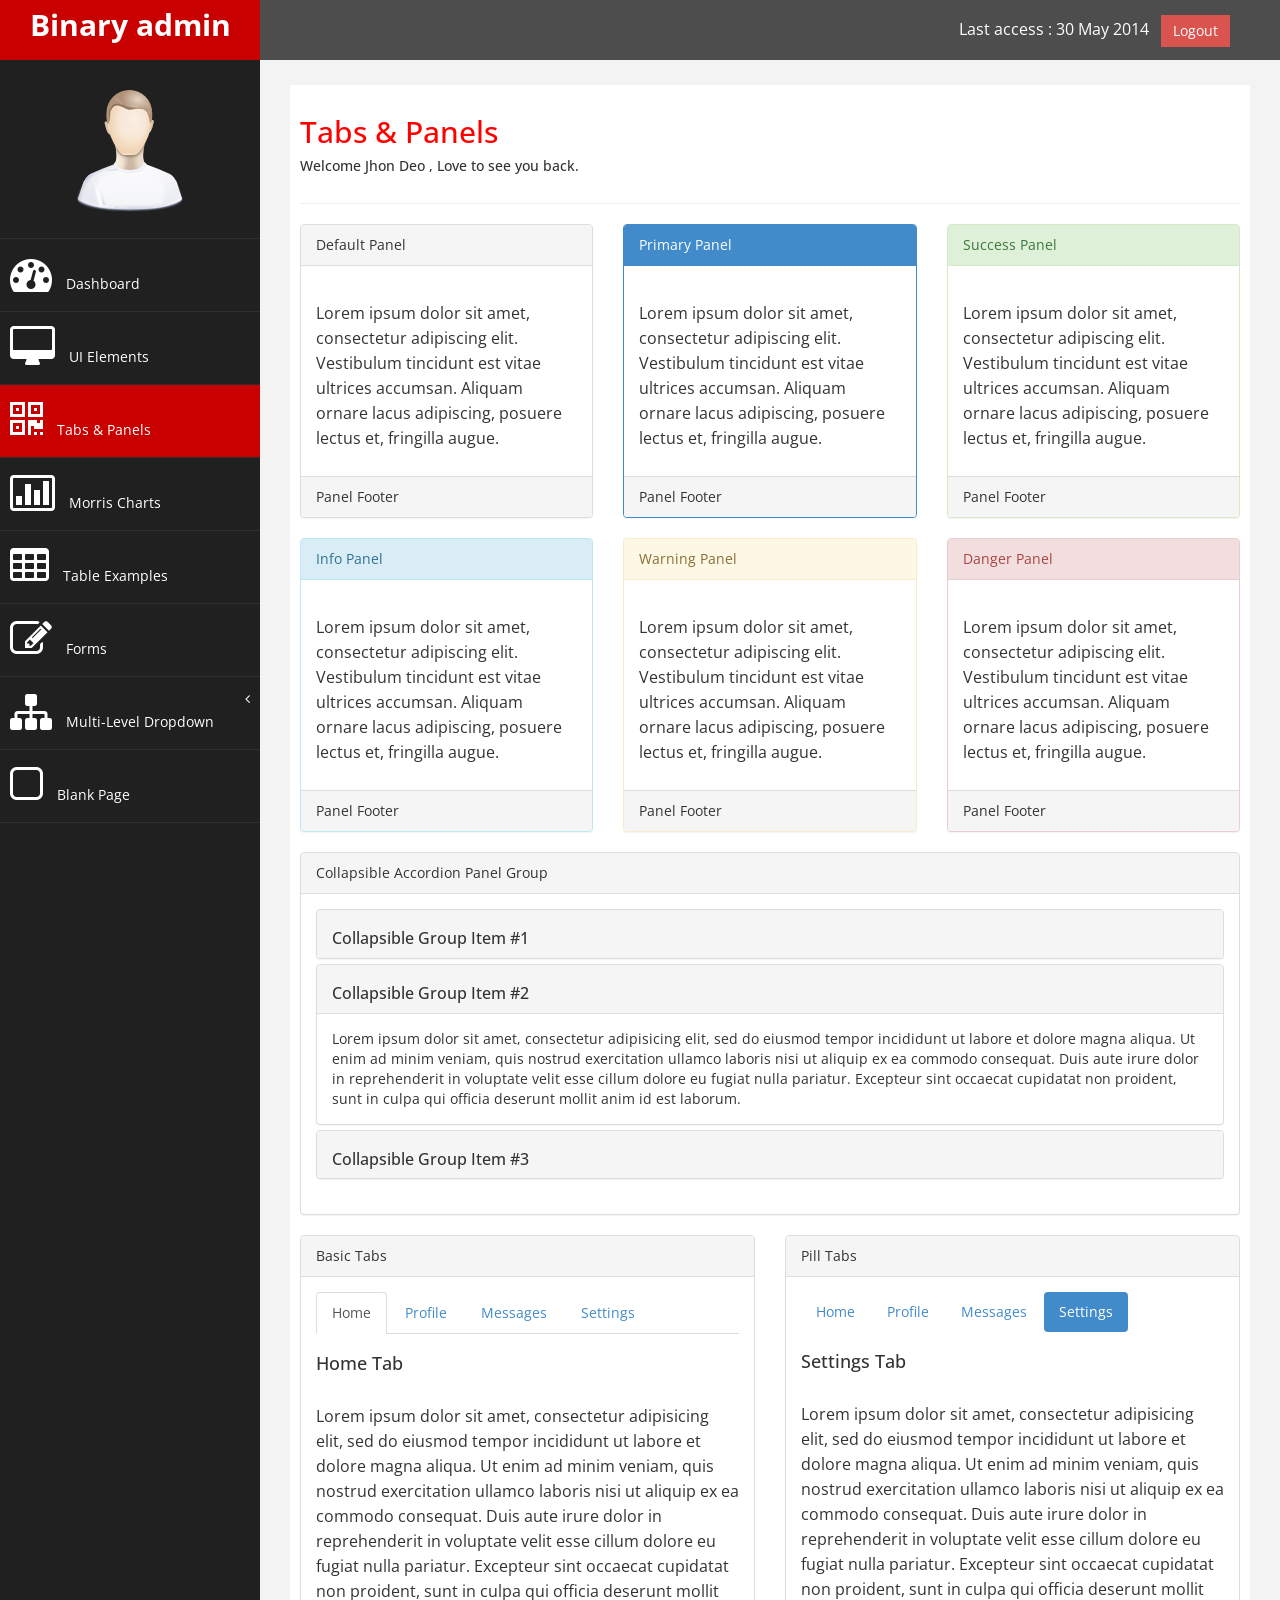
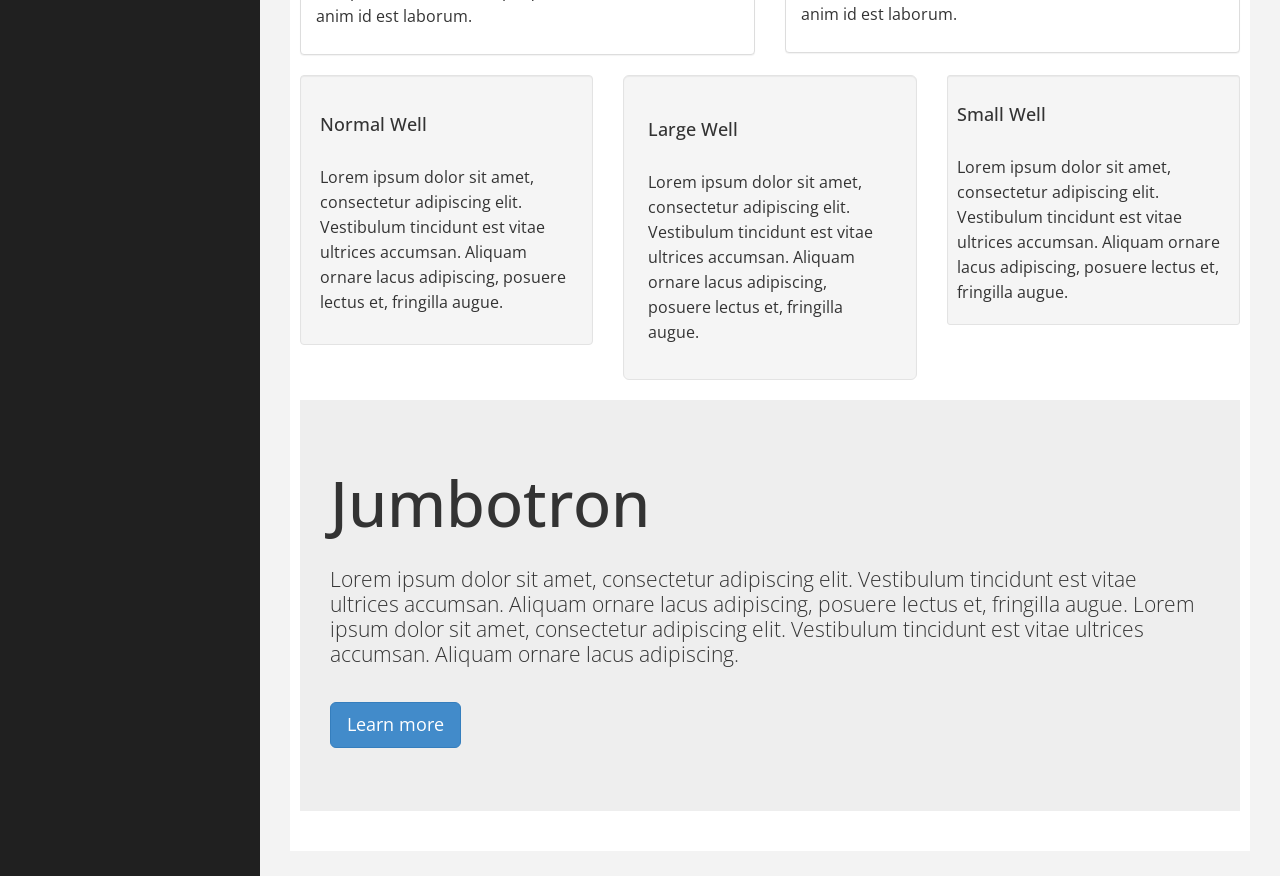
<file: ControleFinanceiroEAD/templante/tab-panel.html>
﻿<!DOCTYPE html>
<html xmlns="http://www.w3.org/1999/xhtml">
<head>
      <meta charset="utf-8" />
    <meta name="viewport" content="width=device-width, initial-scale=1.0" />
    <title>Free Bootstrap Admin Template : Binary Admin</title>
	<!-- BOOTSTRAP STYLES-->
    <link href="assets/css/bootstrap.css" rel="stylesheet" />
     <!-- FONTAWESOME STYLES-->
    <link href="assets/css/font-awesome.css" rel="stylesheet" />
        <!-- CUSTOM STYLES-->
    <link href="assets/css/custom.css" rel="stylesheet" />
     <!-- GOOGLE FONTS-->
   <link href='http://fonts.googleapis.com/css?family=Open+Sans' rel='stylesheet' type='text/css' />
</head>
<body>
    <div id="wrapper">
        <nav class="navbar navbar-default navbar-cls-top " role="navigation" style="margin-bottom: 0">
            <div class="navbar-header">
                <button type="button" class="navbar-toggle" data-toggle="collapse" data-target=".sidebar-collapse">
                    <span class="sr-only">Toggle navigation</span>
                    <span class="icon-bar"></span>
                    <span class="icon-bar"></span>
                    <span class="icon-bar"></span>
                </button>
                <a class="navbar-brand" href="index.html">Binary admin</a> 
            </div>
  <div style="color: white;
padding: 15px 50px 5px 50px;
float: right;
font-size: 16px;"> Last access : 30 May 2014 &nbsp; <a href="#" class="btn btn-danger square-btn-adjust">Logout</a> </div>
        </nav>   
           <!-- /. NAV TOP  -->
                <nav class="navbar-default navbar-side" role="navigation">
            <div class="sidebar-collapse">
                <ul class="nav" id="main-menu">
				<li class="text-center">
                    <img src="assets/img/find_user.png" class="user-image img-responsive"/>
					</li>
				
					
                    <li>
                        <a  href="index.html"><i class="fa fa-dashboard fa-3x"></i> Dashboard</a>
                    </li>
                      <li>
                        <a  href="ui.html"><i class="fa fa-desktop fa-3x"></i> UI Elements</a>
                    </li>
                    <li>
                        <a  class="active-menu" href="tab-panel.html"><i class="fa fa-qrcode fa-3x"></i> Tabs & Panels</a>
                    </li>
						   <li  >
                        <a  href="chart.html"><i class="fa fa-bar-chart-o fa-3x"></i> Morris Charts</a>
                    </li>	
                      <li  >
                        <a  href="table.html"><i class="fa fa-table fa-3x"></i> Table Examples</a>
                    </li>
                    <li  >
                        <a  href="form.html"><i class="fa fa-edit fa-3x"></i> Forms </a>
                    </li>				
					
					                   
                    <li>
                        <a href="#"><i class="fa fa-sitemap fa-3x"></i> Multi-Level Dropdown<span class="fa arrow"></span></a>
                        <ul class="nav nav-second-level">
                            <li>
                                <a href="#">Second Level Link</a>
                            </li>
                            <li>
                                <a href="#">Second Level Link</a>
                            </li>
                            <li>
                                <a href="#">Second Level Link<span class="fa arrow"></span></a>
                                <ul class="nav nav-third-level">
                                    <li>
                                        <a href="#">Third Level Link</a>
                                    </li>
                                    <li>
                                        <a href="#">Third Level Link</a>
                                    </li>
                                    <li>
                                        <a href="#">Third Level Link</a>
                                    </li>

                                </ul>
                               
                            </li>
                        </ul>
                      </li>  
                  <li  >
                        <a  href="blank.html"><i class="fa fa-square-o fa-3x"></i> Blank Page</a>
                    </li>	
                </ul>
               
            </div>
            
        </nav>  
        <!-- /. NAV SIDE  -->
        <div id="page-wrapper" >
            <div id="page-inner">
                <div class="row">
                    <div class="col-md-12">
                     <h2>Tabs & Panels </h2>   
                        <h5>Welcome Jhon Deo , Love to see you back. </h5>
                       
                    </div>
                </div>
                 <!-- /. ROW  -->
                 <hr />
                                 
            <div class="row">
                <div class="col-md-4 col-sm-4">
                    <div class="panel panel-default">
                        <div class="panel-heading">
                            Default Panel
                        </div>
                        <div class="panel-body">
                            <p>Lorem ipsum dolor sit amet, consectetur adipiscing elit. Vestibulum tincidunt est vitae ultrices accumsan. Aliquam ornare lacus adipiscing, posuere lectus et, fringilla augue.</p>
                        </div>
                        <div class="panel-footer">
                            Panel Footer
                        </div>
                    </div>
                </div>
                <div class="col-md-4 col-sm-4">
                    <div class="panel panel-primary">
                        <div class="panel-heading">
                            Primary Panel
                        </div>
                        <div class="panel-body">
                            <p>Lorem ipsum dolor sit amet, consectetur adipiscing elit. Vestibulum tincidunt est vitae ultrices accumsan. Aliquam ornare lacus adipiscing, posuere lectus et, fringilla augue.</p>
                        </div>
                        <div class="panel-footer">
                            Panel Footer
                        </div>
                    </div>
                </div>
                <div class="col-md-4 col-sm-4">
                    <div class="panel panel-success">
                        <div class="panel-heading">
                            Success Panel
                        </div>
                        <div class="panel-body">
                            <p>Lorem ipsum dolor sit amet, consectetur adipiscing elit. Vestibulum tincidunt est vitae ultrices accumsan. Aliquam ornare lacus adipiscing, posuere lectus et, fringilla augue.</p>
                        </div>
                        <div class="panel-footer">
                            Panel Footer
                        </div>
                    </div>
                </div>
            </div>
                   <!-- /. ROW  -->
            <div class="row">
                <div class="col-md-4 col-sm-4">
                    <div class="panel panel-info">
                        <div class="panel-heading">
                            Info Panel
                        </div>
                        <div class="panel-body">
                            <p>Lorem ipsum dolor sit amet, consectetur adipiscing elit. Vestibulum tincidunt est vitae ultrices accumsan. Aliquam ornare lacus adipiscing, posuere lectus et, fringilla augue.</p>
                        </div>
                        <div class="panel-footer">
                            Panel Footer
                        </div>
                    </div>
                </div>
                <div class="col-md-4 col-sm-4">
                    <div class="panel panel-warning">
                        <div class="panel-heading">
                            Warning Panel
                        </div>
                        <div class="panel-body">
                            <p>Lorem ipsum dolor sit amet, consectetur adipiscing elit. Vestibulum tincidunt est vitae ultrices accumsan. Aliquam ornare lacus adipiscing, posuere lectus et, fringilla augue.</p>
                        </div>
                        <div class="panel-footer">
                            Panel Footer
                        </div>
                    </div>
                </div>
                <div class="col-md-4 col-sm-4">
                    <div class="panel panel-danger">
                        <div class="panel-heading">
                            Danger Panel
                        </div>
                        <div class="panel-body">
                            <p>Lorem ipsum dolor sit amet, consectetur adipiscing elit. Vestibulum tincidunt est vitae ultrices accumsan. Aliquam ornare lacus adipiscing, posuere lectus et, fringilla augue.</p>
                        </div>
                        <div class="panel-footer">
                            Panel Footer
                        </div>
                    </div>
                </div>
            </div>
                    <!-- /. ROW  -->
            <div class="row">
                <div class="col-md-12">
                    <div class="panel panel-default">
                        <div class="panel-heading">
                            Collapsible Accordion Panel Group
                        </div>
                        <div class="panel-body">
                            <div class="panel-group" id="accordion">
                                <div class="panel panel-default">
                                    <div class="panel-heading">
                                        <h4 class="panel-title">
                                            <a data-toggle="collapse" data-parent="#accordion" href="#collapseOne" class="collapsed">Collapsible Group Item #1</a>
                                        </h4>
                                    </div>
                                    <div id="collapseOne" class="panel-collapse collapse" style="height: 0px;">
                                        <div class="panel-body">
                                            Lorem ipsum dolor sit amet, consectetur adipisicing elit, sed do eiusmod tempor incididunt ut labore et dolore magna aliqua. Ut enim ad minim veniam, quis nostrud exercitation ullamco laboris nisi ut aliquip ex ea commodo consequat. Duis aute irure dolor in reprehenderit in voluptate velit esse cillum dolore eu fugiat nulla pariatur. Excepteur sint occaecat cupidatat non proident, sunt in culpa qui officia deserunt mollit anim id est laborum.
                                        </div>
                                    </div>
                                </div>
                                <div class="panel panel-default">
                                    <div class="panel-heading">
                                        <h4 class="panel-title">
                                            <a data-toggle="collapse" data-parent="#accordion" href="#collapseTwo">Collapsible Group Item #2</a>
                                        </h4>
                                    </div>
                                    <div id="collapseTwo" class="panel-collapse in" style="height: auto;">
                                        <div class="panel-body">
                                            Lorem ipsum dolor sit amet, consectetur adipisicing elit, sed do eiusmod tempor incididunt ut labore et dolore magna aliqua. Ut enim ad minim veniam, quis nostrud exercitation ullamco laboris nisi ut aliquip ex ea commodo consequat. Duis aute irure dolor in reprehenderit in voluptate velit esse cillum dolore eu fugiat nulla pariatur. Excepteur sint occaecat cupidatat non proident, sunt in culpa qui officia deserunt mollit anim id est laborum.
                                        </div>
                                    </div>
                                </div>
                                <div class="panel panel-default">
                                    <div class="panel-heading">
                                        <h4 class="panel-title">
                                            <a data-toggle="collapse" data-parent="#accordion" href="#collapseThree" class="collapsed">Collapsible Group Item #3</a>
                                        </h4>
                                    </div>
                                    <div id="collapseThree" class="panel-collapse collapse">
                                        <div class="panel-body">
                                            Lorem ipsum dolor sit amet, consectetur adipisicing elit, sed do eiusmod tempor incididunt ut labore et dolore magna aliqua. Ut enim ad minim veniam, quis nostrud exercitation ullamco laboris nisi ut aliquip ex ea commodo consequat. Duis aute irure dolor in reprehenderit in voluptate velit esse cillum dolore eu fugiat nulla pariatur. Excepteur sint occaecat cupidatat non proident, sunt in culpa qui officia deserunt mollit anim id est laborum.
                                        </div>
                                    </div>
                                </div>
                            </div>
                        </div>
                    </div>
                </div>
            </div>
                    <!-- /. ROW  -->
            <div class="row">
                <div class="col-md-6 col-sm-6">
                    <div class="panel panel-default">
                        <div class="panel-heading">
                            Basic Tabs
                        </div>
                        <div class="panel-body">
                            <ul class="nav nav-tabs">
                                <li class="active"><a href="#home" data-toggle="tab">Home</a>
                                </li>
                                <li class=""><a href="#profile" data-toggle="tab">Profile</a>
                                </li>
                                <li class=""><a href="#messages" data-toggle="tab">Messages</a>
                                </li>
                                <li class=""><a href="#settings" data-toggle="tab">Settings</a>
                                </li>
                            </ul>

                            <div class="tab-content">
                                <div class="tab-pane fade active in" id="home">
                                    <h4>Home Tab</h4>
                                    <p>Lorem ipsum dolor sit amet, consectetur adipisicing elit, sed do eiusmod tempor incididunt ut labore et dolore magna aliqua. Ut enim ad minim veniam, quis nostrud exercitation ullamco laboris nisi ut aliquip ex ea commodo consequat. Duis aute irure dolor in reprehenderit in voluptate velit esse cillum dolore eu fugiat nulla pariatur. Excepteur sint occaecat cupidatat non proident, sunt in culpa qui officia deserunt mollit anim id est laborum.</p>
                                </div>
                                <div class="tab-pane fade" id="profile">
                                    <h4>Profile Tab</h4>
                                    <p>Lorem ipsum dolor sit amet, consectetur adipisicing elit, sed do eiusmod tempor incididunt ut labore et dolore magna aliqua. Ut enim ad minim veniam, quis nostrud exercitation ullamco laboris nisi ut aliquip ex ea commodo consequat. Duis aute irure dolor in reprehenderit in voluptate velit esse cillum dolore eu fugiat nulla pariatur. Excepteur sint occaecat cupidatat non proident, sunt in culpa qui officia deserunt mollit anim id est laborum.</p>
                                </div>
                                <div class="tab-pane fade" id="messages">
                                    <h4>Messages Tab</h4>
                                    <p>Lorem ipsum dolor sit amet, consectetur adipisicing elit, sed do eiusmod tempor incididunt ut labore et dolore magna aliqua. Ut enim ad minim veniam, quis nostrud exercitation ullamco laboris nisi ut aliquip ex ea commodo consequat. Duis aute irure dolor in reprehenderit in voluptate velit esse cillum dolore eu fugiat nulla pariatur. Excepteur sint occaecat cupidatat non proident, sunt in culpa qui officia deserunt mollit anim id est laborum.</p>
                                </div>
                                <div class="tab-pane fade" id="settings">
                                    <h4>Settings Tab</h4>
                                    <p>Lorem ipsum dolor sit amet, consectetur adipisicing elit, sed do eiusmod tempor incididunt ut labore et dolore magna aliqua. Ut enim ad minim veniam, quis nostrud exercitation ullamco laboris nisi ut aliquip ex ea commodo consequat. Duis aute irure dolor in reprehenderit in voluptate velit esse cillum dolore eu fugiat nulla pariatur. Excepteur sint occaecat cupidatat non proident, sunt in culpa qui officia deserunt mollit anim id est laborum.</p>
                                </div>
                            </div>
                        </div>
                    </div>
                </div>
                <div class="col-md-6 col-sm-6">
                    <div class="panel panel-default">
                        <div class="panel-heading">
                            Pill Tabs
                        </div>
                        <div class="panel-body">
                            <ul class="nav nav-pills">
                                <li class=""><a href="#home-pills" data-toggle="tab">Home</a>
                                </li>
                                <li class=""><a href="#profile-pills" data-toggle="tab">Profile</a>
                                </li>
                                <li class=""><a href="#messages-pills" data-toggle="tab">Messages</a>
                                </li>
                                <li class="active"><a href="#settings-pills" data-toggle="tab">Settings</a>
                                </li>
                            </ul>

                            <div class="tab-content">
                                <div class="tab-pane fade" id="home-pills">
                                    <h4>Home Tab</h4>
                                    <p>Lorem ipsum dolor sit amet, consectetur adipisicing elit, sed do eiusmod tempor incididunt ut labore et dolore magna aliqua. Ut enim ad minim veniam, quis nostrud exercitation ullamco laboris nisi ut aliquip ex ea commodo consequat. Duis aute irure dolor in reprehenderit in voluptate velit esse cillum dolore eu fugiat nulla pariatur. Excepteur sint occaecat cupidatat non proident, sunt in culpa qui officia deserunt mollit anim id est laborum.</p>
                                </div>
                                <div class="tab-pane fade" id="profile-pills">
                                    <h4>Profile Tab</h4>
                                    <p>Lorem ipsum dolor sit amet, consectetur adipisicing elit, sed do eiusmod tempor incididunt ut labore et dolore magna aliqua. Ut enim ad minim veniam, quis nostrud exercitation ullamco laboris nisi ut aliquip ex ea commodo consequat. Duis aute irure dolor in reprehenderit in voluptate velit esse cillum dolore eu fugiat nulla pariatur. Excepteur sint occaecat cupidatat non proident, sunt in culpa qui officia deserunt mollit anim id est laborum.</p>
                                </div>
                                <div class="tab-pane fade" id="messages-pills">
                                    <h4>Messages Tab</h4>
                                    <p>Lorem ipsum dolor sit amet, consectetur adipisicing elit, sed do eiusmod tempor incididunt ut labore et dolore magna aliqua. Ut enim ad minim veniam, quis nostrud exercitation ullamco laboris nisi ut aliquip ex ea commodo consequat. Duis aute irure dolor in reprehenderit in voluptate velit esse cillum dolore eu fugiat nulla pariatur. Excepteur sint occaecat cupidatat non proident, sunt in culpa qui officia deserunt mollit anim id est laborum.</p>
                                </div>
                                <div class="tab-pane fade active in" id="settings-pills">
                                    <h4>Settings Tab</h4>
                                    <p>Lorem ipsum dolor sit amet, consectetur adipisicing elit, sed do eiusmod tempor incididunt ut labore et dolore magna aliqua. Ut enim ad minim veniam, quis nostrud exercitation ullamco laboris nisi ut aliquip ex ea commodo consequat. Duis aute irure dolor in reprehenderit in voluptate velit esse cillum dolore eu fugiat nulla pariatur. Excepteur sint occaecat cupidatat non proident, sunt in culpa qui officia deserunt mollit anim id est laborum.</p>
                                </div>
                            </div>
                        </div>
                    </div>
                </div>
            </div>
                    <!-- /. ROW  -->
            <div class="row">
                <div class="col-md-4 col-sm-4">
                    <div class="well">
                        <h4>Normal Well</h4>
                        <p>Lorem ipsum dolor sit amet, consectetur adipiscing elit. Vestibulum tincidunt est vitae ultrices accumsan. Aliquam ornare lacus adipiscing, posuere lectus et, fringilla augue.</p>
                    </div>
                </div>
                <div class="col-md-4 col-sm-4">
                    <div class="well well-lg">
                        <h4>Large Well</h4>
                        <p>Lorem ipsum dolor sit amet, consectetur adipiscing elit. Vestibulum tincidunt est vitae ultrices accumsan. Aliquam ornare lacus adipiscing, posuere lectus et, fringilla augue.</p>
                    </div>
                </div>
                <div class="col-md-4 col-sm-4">
                    <div class="well well-sm">
                        <h4>Small Well</h4>
                        <p>Lorem ipsum dolor sit amet, consectetur adipiscing elit. Vestibulum tincidunt est vitae ultrices accumsan. Aliquam ornare lacus adipiscing, posuere lectus et, fringilla augue.</p>
                    </div>
                </div>
            </div>
                    <!-- /. ROW  -->
            <div class="row">
                <div class="col-md-12">
                    <div class="jumbotron">
                        <h1>Jumbotron</h1>
                        <p>Lorem ipsum dolor sit amet, consectetur adipiscing elit. Vestibulum tincidunt est vitae ultrices accumsan. Aliquam ornare lacus adipiscing, posuere lectus et, fringilla augue. Lorem ipsum dolor sit amet, consectetur adipiscing elit. Vestibulum tincidunt est vitae ultrices accumsan. Aliquam ornare lacus adipiscing.</p>
                        <p>
                            <a class="btn btn-primary btn-lg" role="button">Learn more</a>
                        </p>
                    </div>
                </div>
            </div>
                    <!-- /. ROW  -->

    </div>
             <!-- /. PAGE INNER  -->
            </div>
         <!-- /. PAGE WRAPPER  -->
        </div>
     <!-- /. WRAPPER  -->
    <!-- SCRIPTS -AT THE BOTOM TO REDUCE THE LOAD TIME-->
    <!-- JQUERY SCRIPTS -->
    <script src="assets/js/jquery-1.10.2.js"></script>
      <!-- BOOTSTRAP SCRIPTS -->
    <script src="assets/js/bootstrap.min.js"></script>
    <!-- METISMENU SCRIPTS -->
    <script src="assets/js/jquery.metisMenu.js"></script>
      <!-- CUSTOM SCRIPTS -->
    <script src="assets/js/custom.js"></script>
    
   
</body>
</html>
</file>
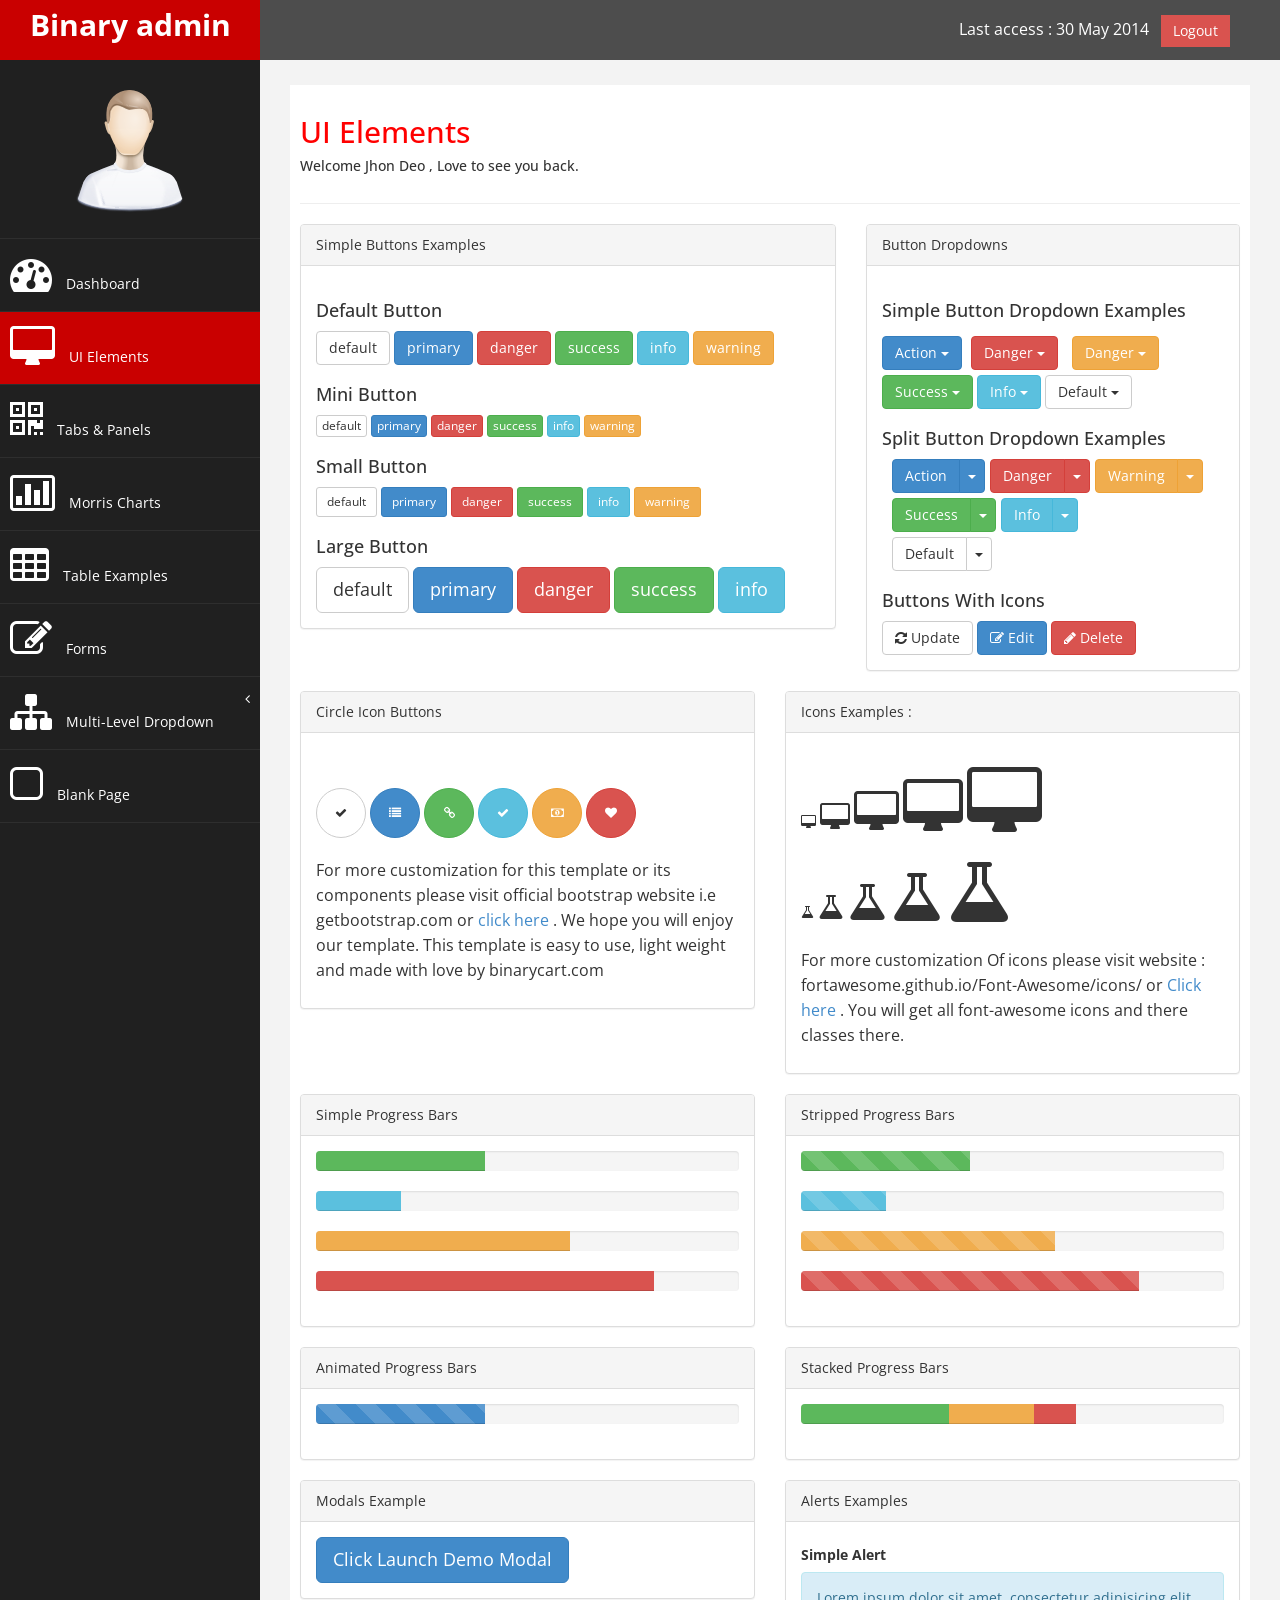
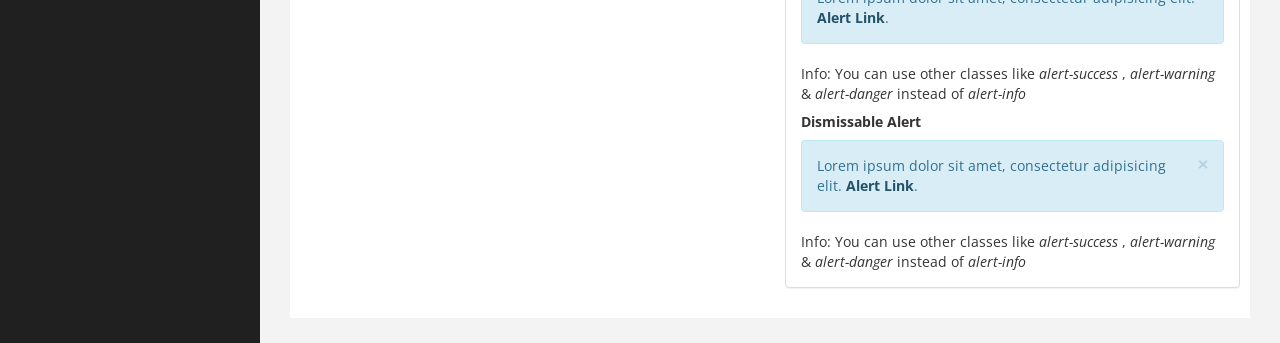
<file: ControleFinanceiroEAD/templante/ui.html>
﻿<!DOCTYPE html>
<html xmlns="http://www.w3.org/1999/xhtml">
<head>
      <meta charset="utf-8" />
    <meta name="viewport" content="width=device-width, initial-scale=1.0" />
    <title>Free Bootstrap Admin Template : Binary Admin</title>
	<!-- BOOTSTRAP STYLES-->
    <link href="assets/css/bootstrap.css" rel="stylesheet" />
     <!-- FONTAWESOME STYLES-->
    <link href="assets/css/font-awesome.css" rel="stylesheet" />
        <!-- CUSTOM STYLES-->
    <link href="assets/css/custom.css" rel="stylesheet" />
     <!-- GOOGLE FONTS-->
   <link href='http://fonts.googleapis.com/css?family=Open+Sans' rel='stylesheet' type='text/css' />
</head>
<body>
    <div id="wrapper">
        <nav class="navbar navbar-default navbar-cls-top " role="navigation" style="margin-bottom: 0">
            <div class="navbar-header">
                <button type="button" class="navbar-toggle" data-toggle="collapse" data-target=".sidebar-collapse">
                    <span class="sr-only">Toggle navigation</span>
                    <span class="fa fa-bar"></span>
                    <span class="fa fa-bar"></span>
                    <span class="fa fa-bar"></span>
                </button>
                <a class="navbar-brand" href="index.html">Binary admin</a> 
            </div>
  <div style="color: white;
padding: 15px 50px 5px 50px;
float: right;
font-size: 16px;"> Last access : 30 May 2014 &nbsp; <a href="#" class="btn btn-danger square-btn-adjust">Logout</a> </div>
        </nav>   
           <!-- /. NAV TOP  -->
                <nav class="navbar-default navbar-side" role="navigation">
            <div class="sidebar-collapse">
                <ul class="nav" id="main-menu">
				<li class="text-center">
                    <img src="assets/img/find_user.png" class="user-image img-responsive"/>
					</li>
				
					
                    <li>
                        <a  href="index.html"><i class="fa fa-dashboard fa-3x"></i> Dashboard</a>
                    </li>
                      <li>
                        <a class="active-menu"   href="ui.html"><i class="fa fa-desktop fa-3x"></i> UI Elements</a>
                    </li>
                    <li>
                        <a  href="tab-panel.html"><i class="fa fa-qrcode fa-3x"></i> Tabs & Panels</a>
                    </li>
						   <li  >
                        <a  href="chart.html"><i class="fa fa-bar-chart-o fa-3x"></i> Morris Charts</a>
                    </li>	
                      <li  >
                        <a  href="table.html"><i class="fa fa-table fa-3x"></i> Table Examples</a>
                    </li>
                    <li  >
                        <a  href="form.html"><i class="fa fa-edit fa-3x"></i> Forms </a>
                    </li>				
					
					                   
                    <li>
                        <a href="#"><i class="fa fa-sitemap fa-3x"></i> Multi-Level Dropdown<span class="fa arrow"></span></a>
                        <ul class="nav nav-second-level">
                            <li>
                                <a href="#">Second Level Link</a>
                            </li>
                            <li>
                                <a href="#">Second Level Link</a>
                            </li>
                            <li>
                                <a href="#">Second Level Link<span class="fa arrow"></span></a>
                                <ul class="nav nav-third-level">
                                    <li>
                                        <a href="#">Third Level Link</a>
                                    </li>
                                    <li>
                                        <a href="#">Third Level Link</a>
                                    </li>
                                    <li>
                                        <a href="#">Third Level Link</a>
                                    </li>

                                </ul>
                               
                            </li>
                        </ul>
                      </li>  
                  <li  >
                        <a  href="blank.html"><i class="fa fa-square-o fa-3x"></i> Blank Page</a>
                    </li>	
                </ul>
               
            </div>
            
        </nav>  
        <!-- /. NAV SIDE  -->
        <div id="page-wrapper" >
            <div id="page-inner">
                <div class="row">
                    <div class="col-md-12">
                     <h2>UI Elements</h2>   
                        <h5>Welcome Jhon Deo , Love to see you back. </h5>
                       
                    </div>
                </div>
                 <!-- /. ROW  -->
                 <hr />
                 <div class="row">
                    
                      <div class="col-md-7">
                    <div class="panel panel-default">
                        <div class="panel-heading">
                         Simple Buttons Examples
                        </div>        
                                      
                                    <div class="panel-body"> 

                    <h4>Default Button</h4>
                    <a href="#" class="btn btn-default">default</a>
                    <a href="#" class="btn btn-primary">primary</a>
                    <a href="#" class="btn btn-danger">danger</a>
                    <a href="#" class="btn btn-success">success</a>
                    <a href="#" class="btn btn-info">info</a>
                    <a href="#" class="btn btn-warning">warning</a>

                   
                    <h4>Mini Button</h4>
                    <a href="#" class="btn btn-default btn-xs">default</a>
                    <a href="#" class="btn btn-primary btn-xs">primary</a>
                    <a href="#" class="btn btn-danger btn-xs">danger</a>
                    <a href="#" class="btn btn-success btn-xs">success</a>
                    <a href="#" class="btn btn-info btn-xs">info</a>
                    <a href="#" class="btn btn-warning btn-xs">warning</a>

                  
                    <h4>Small Button</h4>
                    <a href="#" class="btn btn-default btn-sm">default</a>
                    <a href="#" class="btn btn-primary btn-sm">primary</a>
                    <a href="#" class="btn btn-danger btn-sm">danger</a>
                    <a href="#" class="btn btn-success btn-sm">success</a>
                    <a href="#" class="btn btn-info btn-sm">info</a>
                    <a href="#" class="btn btn-warning btn-sm">warning</a>

                   
                    <h4>Large Button</h4>

                    <a href="#" class="btn btn-default btn-lg">default</a>
                    <a href="#" class="btn btn-primary btn-lg">primary</a>
                    <a href="#" class="btn btn-danger btn-lg">danger</a>
                    <a href="#" class="btn btn-success btn-lg">success</a>
                    <a href="#" class="btn btn-info btn-lg">info</a>

                   
                </div>
            </div>
                          </div>
                     <div class="col-md-5">
                      <div class="panel panel-default">
                        <div class="panel-heading">
                           Button Dropdowns
                        </div>        
                                      
                                    <div class="panel-body"> 
                                          <h4>Simple Button Dropdown Examples </h4>  
                                       <div style="margin-top: 10px;">
											
											<div class="btn-group">
											  <button data-toggle="dropdown" class="btn btn-primary dropdown-toggle">Action <span class="caret"></span></button>
											  <ul class="dropdown-menu">
												<li><a href="#">Action</a></li>
												<li><a href="#">Another action</a></li>
												<li><a href="#">Something else here</a></li>
												<li class="divider"></li>
												<li><a href="#">Separated link</a></li>
											  </ul>
											</div>
											<div style="margin:5px;" class="btn-group">
											  <button data-toggle="dropdown" class="btn btn-danger dropdown-toggle">Danger <span class="caret"></span></button>
											  <ul class="dropdown-menu">
												<li><a href="#">Action</a></li>
												<li><a href="#">Another action</a></li>
												<li><a href="#">Something else here</a></li>
												<li class="divider"></li>
												<li><a href="#">Separated link</a></li>
											  </ul>
											</div>
                                           <div style="margin:5px;" class="btn-group">
											  <button data-toggle="dropdown" class="btn btn-warning dropdown-toggle">Danger <span class="caret"></span></button>
											  <ul class="dropdown-menu">
												<li><a href="#">Action</a></li>
												<li><a href="#">Another action</a></li>
												<li><a href="#">Something else here</a></li>
												<li class="divider"></li>
												<li><a href="#">Separated link</a></li>
											  </ul>
											</div>
										  </div>
										  <div>
                                               
                                              	<div class="btn-group">
											  <button data-toggle="dropdown" class="btn btn-success dropdown-toggle">Success <span class="caret"></span></button>
											  <ul class="dropdown-menu">
												<li><a href="#">Action</a></li>
												<li><a href="#">Another action</a></li>
												<li><a href="#">Something else here</a></li>
												<li class="divider"></li>
												<li><a href="#">Separated link</a></li>
											  </ul>
											</div>
											<div class="btn-group">
											  <button data-toggle="dropdown" class="btn btn-info dropdown-toggle">Info <span class="caret"></span></button>
											  <ul class="dropdown-menu">
												<li><a href="#">Action</a></li>
												<li><a href="#">Another action</a></li>
												<li><a href="#">Something else here</a></li>
												<li class="divider"></li>
												<li><a href="#">Separated link</a></li>
											  </ul>
											</div>
											<div class="btn-group">
											  <button data-toggle="dropdown" class="btn btn-default dropdown-toggle">Default <span class="caret"></span></button>
											  <ul class="dropdown-menu">
												<li><a href="#">Action</a></li>
												<li><a href="#">Another action</a></li>
												<li><a href="#">Something else here</a></li>
												<li class="divider"></li>
												<li><a href="#">Separated link</a></li>
											  </ul>
											</div>
										  </div>
                                       
                                       <h4>Split Button Dropdown Examples </h4>
                                      
                                       <div style="margin:5px;" class="btn-toolbar">
										
										<div class="btn-group">
										  <button class="btn btn-primary">Action</button>
										  <button data-toggle="dropdown" class="btn btn-primary dropdown-toggle"><span class="caret"></span></button>
										  <ul class="dropdown-menu">
											<li><a href="#">Action</a></li>
											<li><a href="#">Another action</a></li>
											<li><a href="#">Something else here</a></li>
											<li class="divider"></li>
											<li><a href="#">Separated link</a></li>
										  </ul>
										</div>
										<div class="btn-group">
										  <button class="btn btn-danger">Danger</button>
										  <button data-toggle="dropdown" class="btn btn-danger dropdown-toggle"><span class="caret"></span></button>
										  <ul class="dropdown-menu">
											<li><a href="#">Action</a></li>
											<li><a href="#">Another action</a></li>
											<li><a href="#">Something else here</a></li>
											<li class="divider"></li>
											<li><a href="#">Separated link</a></li>
										  </ul>
										</div>
                                           <div class="btn-group">
										  <button class="btn btn-warning">Warning</button>
										  <button data-toggle="dropdown" class="btn btn-warning dropdown-toggle"><span class="caret"></span></button>
										  <ul class="dropdown-menu">
											<li><a href="#">Action</a></li>
											<li><a href="#">Another action</a></li>
											<li><a href="#">Something else here</a></li>
											<li class="divider"></li>
											<li><a href="#">Separated link</a></li>
										  </ul>
										</div>
									  </div>
									  <div style="margin:5px;" class="btn-toolbar">
										
										<div class="btn-group">
										  <button class="btn btn-success">Success</button>
										  <button data-toggle="dropdown" class="btn btn-success dropdown-toggle"><span class="caret"></span></button>
										  <ul class="dropdown-menu">
											<li><a href="#">Action</a></li>
											<li><a href="#">Another action</a></li>
											<li><a href="#">Something else here</a></li>
											<li class="divider"></li>
											<li><a href="#">Separated link</a></li>
										  </ul>
										</div>
										<div class="btn-group">
										  <button class="btn btn-info">Info</button>
										  <button data-toggle="dropdown" class="btn btn-info dropdown-toggle"><span class="caret"></span></button>
										  <ul class="dropdown-menu">
											<li><a href="#">Action</a></li>
											<li><a href="#">Another action</a></li>
											<li><a href="#">Something else here</a></li>
											<li class="divider"></li>
											<li><a href="#">Separated link</a></li>
										  </ul>
										</div>
									  </div>
									  <div style="margin:5px;" class="btn-toolbar">
										<div class="btn-group">
										  <button class="btn btn-default">Default</button>
										  <button data-toggle="dropdown" class="btn btn-default dropdown-toggle"><span class="caret"></span></button>
										  <ul class="dropdown-menu">
											<li><a href="#">Action</a></li>
											<li><a href="#">Another action</a></li>
											<li><a href="#">Something else here</a></li>
											<li class="divider"></li>
											<li><a href="#">Separated link</a></li>
										  </ul>
										</div>
									  </div>
                                       

                                       <h4>Buttons With Icons</h4>                                       
										
											<button class="btn btn-default"><i class=" fa fa-refresh "></i> Update</button>
											<button class="btn btn-primary"><i class="fa fa-edit "></i> Edit</button>
											<button class="btn btn-danger"><i class="fa fa-pencil"></i> Delete</button>
										
															
									

                                        </div>
                                    </div>
                    </div>
                    </div>
                <!-- /. ROW  -->
                <div class="row">
                    <div class="col-md-6">
                        <div class="panel panel-default">
                        <div class="panel-heading">
                            Circle Icon Buttons 
                        </div>
                       
                        <div class="panel-body">
                             <br /> <br />
                            <button type="button" class="btn btn-default btn-circle"><i class="fa fa-check"></i>
                            </button>
                            <button type="button" class="btn btn-primary btn-circle"><i class="fa fa-list"></i>
                            </button>
                            <button type="button" class="btn btn-success btn-circle"><i class="fa fa-link"></i>
                            </button>
                            <button type="button" class="btn btn-info btn-circle"><i class="fa fa-check"></i>
                            </button>
                            <button type="button" class="btn btn-warning btn-circle"><i class="fa fa-money"></i>
                            </button>
                            <button type="button" class="btn btn-danger btn-circle"><i class="fa fa-heart"></i>
                            </button>
                           <br />
                             <p>
                        For more customization for this template or its components please visit official bootstrap website i.e getbootstrap.com or <a href="http://getbootstrap.com/components/" target="_blank">click here</a> . We hope you will enjoy our template. This template is easy to use, light weight and made with love by binarycart.com 
                        </p>
                        </div>
                        
                    </div>
                    </div>
                    <div class="col-md-6">
                        <div class="panel panel-default">
                        <div class="panel-heading">
                            Icons Examples : 
                        </div>
                       
                        <div class="panel-body">
                            <br />
                            <i class="fa fa-desktop "></i>
                            
                             <i class="fa fa-desktop fa-2x"></i>
                              <i class="fa fa-desktop fa-3x"></i>
                              <i class="fa fa-desktop fa-4x"></i>
                              <i class="fa fa-desktop fa-5x"></i>
                              <br />
                             <br />
                            <i class="fa fa-flask "></i>
                            
                             <i class="fa fa-flask fa-2x"></i>
                              <i class="fa fa-flask fa-3x"></i>
                              <i class="fa fa-flask fa-4x"></i>
                              <i class="fa fa-flask fa-5x"></i>
                              <br />
                              <p>
                        For more customization Of icons please visit website : fortawesome.github.io/Font-Awesome/icons/ or  <a href="http://fortawesome.github.io/Font-Awesome/icons/" target="_blank" >Click here</a> . You will get all font-awesome icons and there classes there.
                        </p>
                        </div>
                        
                    </div>
                    </div>
                </div>
                 <!-- /. ROW  -->
                <div class="row">
                    <div class="col-md-6">
                        <div class="panel panel-default">
                        <div class="panel-heading">
                            Simple Progress Bars 
                        </div>
                       
                        <div class="panel-body">
                       <div class="progress">
  <div class="progress-bar progress-bar-success" role="progressbar" aria-valuenow="40" aria-valuemin="0" aria-valuemax="100" style="width: 40%">
    <span class="sr-only">40% Complete (success)</span>
  </div>
</div>
<div class="progress">
  <div class="progress-bar progress-bar-info" role="progressbar" aria-valuenow="20" aria-valuemin="0" aria-valuemax="100" style="width: 20%">
    <span class="sr-only">20% Complete</span>
  </div>
</div>
<div class="progress">
  <div class="progress-bar progress-bar-warning" role="progressbar" aria-valuenow="60" aria-valuemin="0" aria-valuemax="100" style="width: 60%">
    <span class="sr-only">60% Complete (warning)</span>
  </div>
</div>
<div class="progress">
  <div class="progress-bar progress-bar-danger" role="progressbar" aria-valuenow="80" aria-valuemin="0" aria-valuemax="100" style="width: 80%">
    <span class="sr-only">80% Complete</span>
  </div>
</div>
                            </div>
                            </div>
                    </div>
                    <div class="col-md-6">
                        <div class="panel panel-default">
                        <div class="panel-heading">
                            Stripped Progress Bars 
                        </div>
                       
                        <div class="panel-body">
                       <div class="progress progress-striped">
  <div class="progress-bar progress-bar-success" role="progressbar" aria-valuenow="40" aria-valuemin="0" aria-valuemax="100" style="width: 40%">
    <span class="sr-only">40% Complete (success)</span>
  </div>
</div>
<div class="progress progress-striped">
  <div class="progress-bar progress-bar-info" role="progressbar" aria-valuenow="20" aria-valuemin="0" aria-valuemax="100" style="width: 20%">
    <span class="sr-only">20% Complete</span>
  </div>
</div>
<div class="progress progress-striped">
  <div class="progress-bar progress-bar-warning" role="progressbar" aria-valuenow="60" aria-valuemin="0" aria-valuemax="100" style="width: 60%">
    <span class="sr-only">60% Complete (warning)</span>
  </div>
</div>
<div class="progress progress-striped">
  <div class="progress-bar progress-bar-danger" role="progressbar" aria-valuenow="80" aria-valuemin="0" aria-valuemax="100" style="width: 80%">
    <span class="sr-only">80% Complete</span>
  </div>
</div>
                            </div>
                            </div>
                    </div>
                </div>
                 <!-- /. ROW  -->
                <div class="row">
                    <div class="col-md-6">
                        <div class="panel panel-default">
                        <div class="panel-heading">
                            Animated Progress Bars 
                        </div>
                       
                        <div class="panel-body">
                       <div class="progress progress-striped active">
  <div class="progress-bar progress-bar-primary" role="progressbar" aria-valuenow="40" aria-valuemin="0" aria-valuemax="100" style="width: 40%">
    <span class="sr-only">40% Complete (success)</span>
  </div>
</div>
                            </div>
                            </div>
                    </div>
                      <div class="col-md-6">
                        <div class="panel panel-default">
                        <div class="panel-heading">
                            Stacked Progress Bars 
                        </div>
                       
                        <div class="panel-body">
                       <div class="progress">
  <div class="progress-bar progress-bar-success" style="width: 35%">
    <span class="sr-only">35% Complete (success)</span>
  </div>
  <div class="progress-bar progress-bar-warning" style="width: 20%">
    <span class="sr-only">20% Complete (warning)</span>
  </div>
  <div class="progress-bar progress-bar-danger" style="width: 10%">
    <span class="sr-only">10% Complete (danger)</span>
  </div>
</div>
                            </div>
                            </div>
                    </div>
                </div>
                <!-- /. ROW  -->
                <div class="row">
                    <div class="col-md-6">
                       
                     <!--  Modals-->
                    <div class="panel panel-default">
                        <div class="panel-heading">
                            Modals Example
                        </div>
                        <div class="panel-body">
                            <button class="btn btn-primary btn-lg" data-toggle="modal" data-target="#myModal">
                              Click  Launch Demo Modal
                            </button>
                            <div class="modal fade" id="myModal" tabindex="-1" role="dialog" aria-labelledby="myModalLabel" aria-hidden="true">
                                <div class="modal-dialog">
                                    <div class="modal-content">
                                        <div class="modal-header">
                                            <button type="button" class="close" data-dismiss="modal" aria-hidden="true">&times;</button>
                                            <h4 class="modal-title" id="myModalLabel">Modal title Here</h4>
                                        </div>
                                        <div class="modal-body">
                                            Lorem ipsum dolor sit amet, consectetur adipisicing elit, sed do eiusmod tempor incididunt ut labore et dolore magna aliqua. Ut enim ad minim veniam, quis nostrud exercitation ullamco laboris nisi ut aliquip ex ea commodo consequat. Duis aute irure dolor in reprehenderit in voluptate velit esse cillum dolore eu fugiat nulla pariatur. Excepteur sint occaecat cupidatat non proident, sunt in culpa qui officia deserunt mollit anim id est laborum.
                                        </div>
                                        <div class="modal-footer">
                                            <button type="button" class="btn btn-default" data-dismiss="modal">Close</button>
                                            <button type="button" class="btn btn-primary">Save changes</button>
                                        </div>
                                    </div>
                                </div>
                            </div>
                        </div>
                    </div>
                     <!-- End Modals-->
                
                    </div>
                     <div class="col-md-6">
                          <div class="panel panel-default">                       
                        <div class="panel-heading">
                            Alerts Examples
                        </div>
                        <div class="panel-body">
                            <h5><strong>Simple Alert</strong></h5>
                            <div class="alert alert-info">
                                Lorem ipsum dolor sit amet, consectetur adipisicing elit. <a href="#" class="alert-link">Alert Link</a>.
                            </div>
                            Info: You can use other classes like <i>alert-success</i> , <i>alert-warning</i> & <i>alert-danger</i> instead of <i>alert-info</i>
                           <br />
                              <h5><strong>Dismissable Alert</strong></h5>
                            <div class="alert alert-info alert-dismissable">
                                <button type="button" class="close" data-dismiss="alert" aria-hidden="true">×</button>
                                Lorem ipsum dolor sit amet, consectetur adipisicing elit. <a href="#" class="alert-link">Alert Link</a>.
                            </div>
                            Info: You can use other classes like <i>alert-success</i> , <i>alert-warning</i> & <i>alert-danger</i> instead of <i>alert-info</i>
                           
                             </div>
                              </div>
                     </div>
                </div>
                <!-- /. ROW  -->
    </div>
             <!-- /. PAGE INNER  -->
            </div>
         <!-- /. PAGE WRAPPER  -->
        </div>
     <!-- /. WRAPPER  -->
    <!-- SCRIPTS -AT THE BOTOM TO REDUCE THE LOAD TIME-->
    <!-- JQUERY SCRIPTS -->
    <script src="assets/js/jquery-1.10.2.js"></script>
      <!-- BOOTSTRAP SCRIPTS -->
    <script src="assets/js/bootstrap.min.js"></script>
    <!-- METISMENU SCRIPTS -->
    <script src="assets/js/jquery.metisMenu.js"></script>
      <!-- CUSTOM SCRIPTS -->
    <script src="assets/js/custom.js"></script>
 
</body>
</html>
</file>
<file: ControleFinanceiroEAD/templante/assets/css/custom.css>
/*=============================================================
    Authour URI: www.binarycart.com
    License: Commons Attribution 3.0

    http://creativecommons.org/licenses/by/3.0/

    100% To use For Personal And Commercial Use.
    IN EXCHANGE JUST GIVE US CREDITS AND TELL YOUR FRIENDS ABOUT US
   
    ========================================================  */
/*==============================================
    GENERAL  STYLES    
    =============================================*/
body {
    font-family: 'Open Sans', sans-serif;
}

 #wrapper {
    width: 100%;
    background:#202020;
}

#page-wrapper {
    padding: 15px 15px;
    min-height: 600px;
    background:#F3F3F3;
   
}
#page-inner {
    width:100%;
    margin:10px 20px 10px 0px;
    background-color:#fff!important;
    padding:10px;
    min-height:1200px;
}

.text-center {
    text-align:center;
}
.no-boder {
    border:1px solid #f3f3f3;
}
h2 {
    color: #f00;
}
h4 {
    padding-top:10px;
}
.square-btn-adjust {
    border: 0px solid transparent; 
   -webkit-border-radius: 0px;
-moz-border-radius: 0px;
border-radius: 0px;

}
p {
    font-size:16px;
    line-height:25px;
    padding-top:20px;
}
/*==============================================
   DASHBOARD STYLES    
    =============================================*/
.panel-back {
    background-color:#F8F8F8;

}
   .noti-box {
min-height: 100px;
padding: 20px;
}

    .noti-box .icon-box {
display: block;
float: left;
margin: 0 15px 10px 0;
width: 70px;
height: 70px;
line-height: 75px;
vertical-align: middle;
text-align: center;
font-size: 40px;
}
.text-box p{
    margin: 0 0 3px;
}
.main-text {
    font-size: 25px;
    font-weight:600;
}
.set-icon {
    -webkit-border-radius: 50px;
-moz-border-radius: 50px;
border-radius: 50px;

}
    .bg-color-green {
background-color: #00CE6F;
color: #fff;
}
 .bg-color-blue {
background-color: #A95DF0;
color: #fff;
}
  .bg-color-red {
background-color: #DB0630;
color: #fff;
}
  .bg-color-brown {
background-color: #B94A00;
color: #fff;
}


 .icon-box-right {
display: block;
float: right;
margin: 0 15px 10px 0;
width: 70px;
height: 70px;
line-height: 75px;
vertical-align: middle;
text-align: center;
font-size: 40px;
}

 .main-temp-back {
background: #8702A8;
color: #FFFFFF;
font-size: 16px;
font-weight: 300;
text-align: center;
}
 .main-temp-back .text-temp {
font-size: 40px;
}
.back-dash {
    padding:20px;
    font-size:20px;
    font-weight:500;
      -webkit-border-radius: 0px;
-moz-border-radius: 0px;
border-radius: 0px;
background-color:#2EA7EB;
color:#fff;
}
    .back-dash p {
        padding-top:16px;
        font-size:13px;
        color:#fff;
        line-height:25px;
        text-align:justify;
    }
    .back-footer-green {
    background-color: #009B50;
    border-top: 0px solid #fff;
}
     .back-footer-red {
    background-color: #AF0000;
    border-top: 0px solid #fff;
}
     .color-bottom-txt {
   color: #000;
font-size: 16px;
line-height: 30px;
}
     /*CHAT PANEL*/
 .chat-panel .panel-body {
height: 450px;
overflow-y: scroll;
}
 .chat-box {
margin: 0;
padding: 0;
list-style: none;
}
 .chat-box li {
margin-bottom: 15px;
padding-bottom: 5px;
border-bottom: 1px dotted #808080;
}
 .chat-box li.left .chat-body {
margin-left: 90px;
}
 .chat-box li .chat-body p {
margin: 0;
color: #8d8888;
}
.chat-img>img {
    margin-left:20px;
}

/*==============================================
    MENU STYLES    
    =============================================*/


.user-image {
    margin: 25px auto;
-webkit-border-radius: 10px;
-moz-border-radius: 10px;
border-radius: 10px;
max-height:170px;
max-width:170px;
}

.navbar-cls-top .navbar-brand {
	color: #fff;
background: #C90000;
width: 260px;
text-align: center;
height: 60px;
font-size: 30px;
font-weight: 700;
}
.active-menu {
    background-color:#C90000!important;
}

.arrow {
    float: right;
}

.fa.arrow:before {
    content: "\f104";
}

.active > a > .fa.arrow:before {
    content: "\f107";
}


.nav-second-level li,
.nav-third-level li {
    border-bottom: none !important;
}

.nav-second-level li a {
    padding-left: 37px;
}

.nav-third-level li a {
    padding-left: 55px;
}
.sidebar-collapse , .sidebar-collapse .nav{
	background:none;
}
.sidebar-collapse .nav {
	padding:0;
}
.sidebar-collapse .nav > li > a {
	color:#fff;
	background:#202020;
	text-shadow:none;
	
}
.sidebar-collapse > .nav > li > a {
	padding:15px 10px;
}
.sidebar-collapse > .nav > li {
	border-bottom: 1px solid rgba(107, 108, 109, 0.19);
}
.sidebar-collapse .nav > li > a:hover,
.sidebar-collapse .nav > li > a:focus {
	
	background:#0A0A0A;
	outline:0;
}

.nav-second-level > li > a:before ,
.nav-third-level > li > a:before {
	content:"";
	display:block;
	position:absolute;
	left:20px;
	width:15px;
	height:1px;
	background:#ff0000;
	top:20px;
}
.nav-second-level > li > a:after,
.nav-third-level > li > a:after {
	content:"";
	display:block;
	position:absolute;
	left:20px;
	width:1px;
	height:100%;
	background:#ff0000;
	top:0px;
	z-index:10;
}
.nav-second-level  > li:last-child > a:after,
.nav-third-level  > li:last-child > a:after {
	height:50%;
}
.nav-third-level > li > a:after,
.nav-third-level > li > a:before  {
	left:40px;
}
.navbar-side {
	border:none;
	background-color: #202020;
	
}
.navbar-cls-top {
	background:#4D4D4D;
	border-bottom:none;
	
}
.navbar-cls-top .navbar-brand:hover {

background: #C90000;
color:#fff;

}

.navbar-default {
border:0px solid black;
     
}
.navbar-header {
    background: #A70303;
}
.navbar-default .navbar-toggle:hover, .navbar-default .navbar-toggle:focus {
background-color: #B40101;
}
.navbar-default .navbar-toggle {
border-color: #fff;
}

.navbar-default .navbar-toggle .icon-bar {
background-color: #FFF;
}
.nav > li > a > i {
    margin-right:10px;
}
/*==============================================
    UI ELEMENTS STYLES     
    =============================================*/
.btn-circle {
width: 50px;
height: 50px;
padding: 6px 0;
 -webkit-border-radius: 25px;
-moz-border-radius: 25px;
border-radius: 25px;
text-align: center;
font-size: 12px;
line-height: 1.428571429;
}

/*==============================================
    MEDIA QUERIES     
    =============================================*/
 
 @media(min-width:768px) {
     #page-wrapper{
               margin: 0 0 0 260px;
        padding: 15px 30px;
        min-height: 1200px;
		
    }
	
	
    .navbar-side {
        z-index: 1;
        position: absolute;
        width: 260px;
    }

   .navbar {
 border-radius: 0px; 
}
   
}
</file>
<file: ControleFinanceiroEAD/templante/assets/js/morris/morris-0.4.3.min.css>
.morris-hover{position:absolute;z-index:1000;}.morris-hover.morris-default-style{border-radius:10px;padding:6px;color:#666;background:rgba(255, 255, 255, 0.8);border:solid 2px rgba(230, 230, 230, 0.8);font-family:sans-serif;font-size:12px;text-align:center;}.morris-hover.morris-default-style .morris-hover-row-label{font-weight:bold;margin:0.25em 0;}
.morris-hover.morris-default-style .morris-hover-point{white-space:nowrap;margin:0.1em 0;}
</file>
